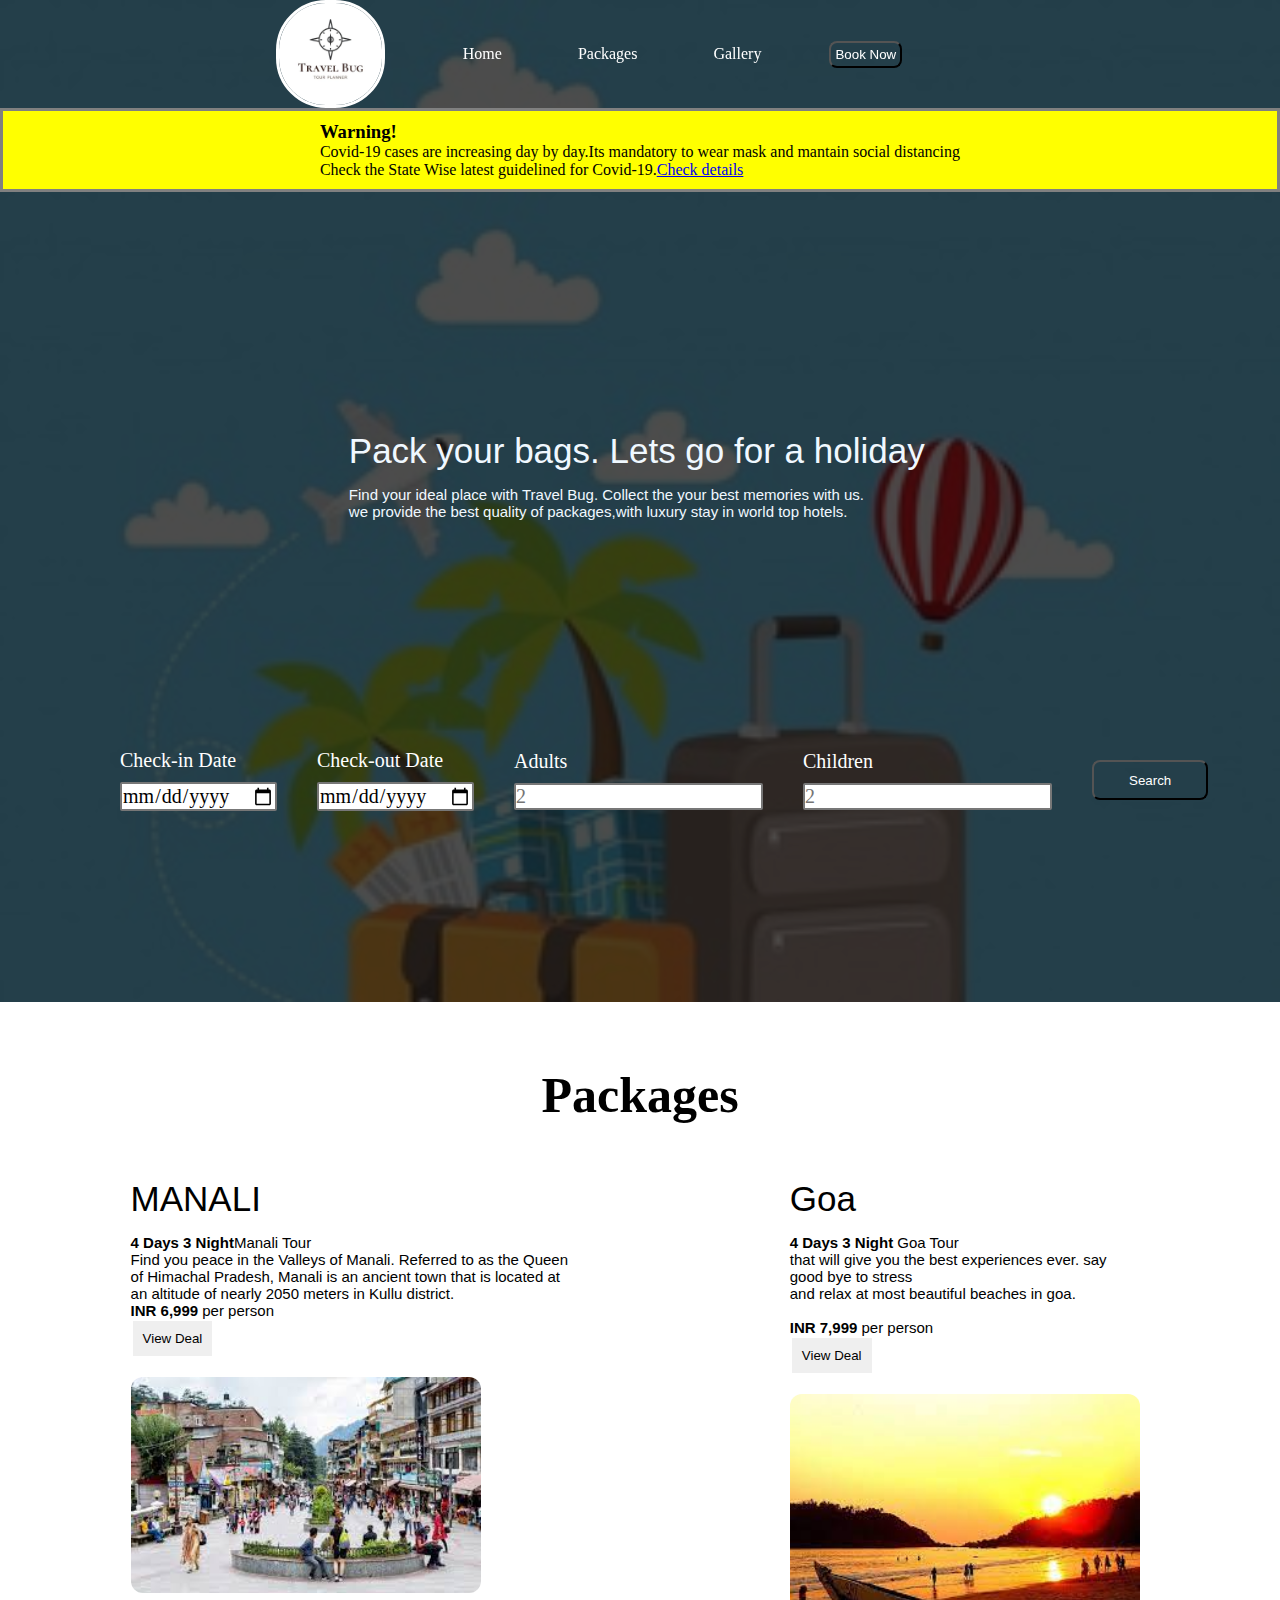
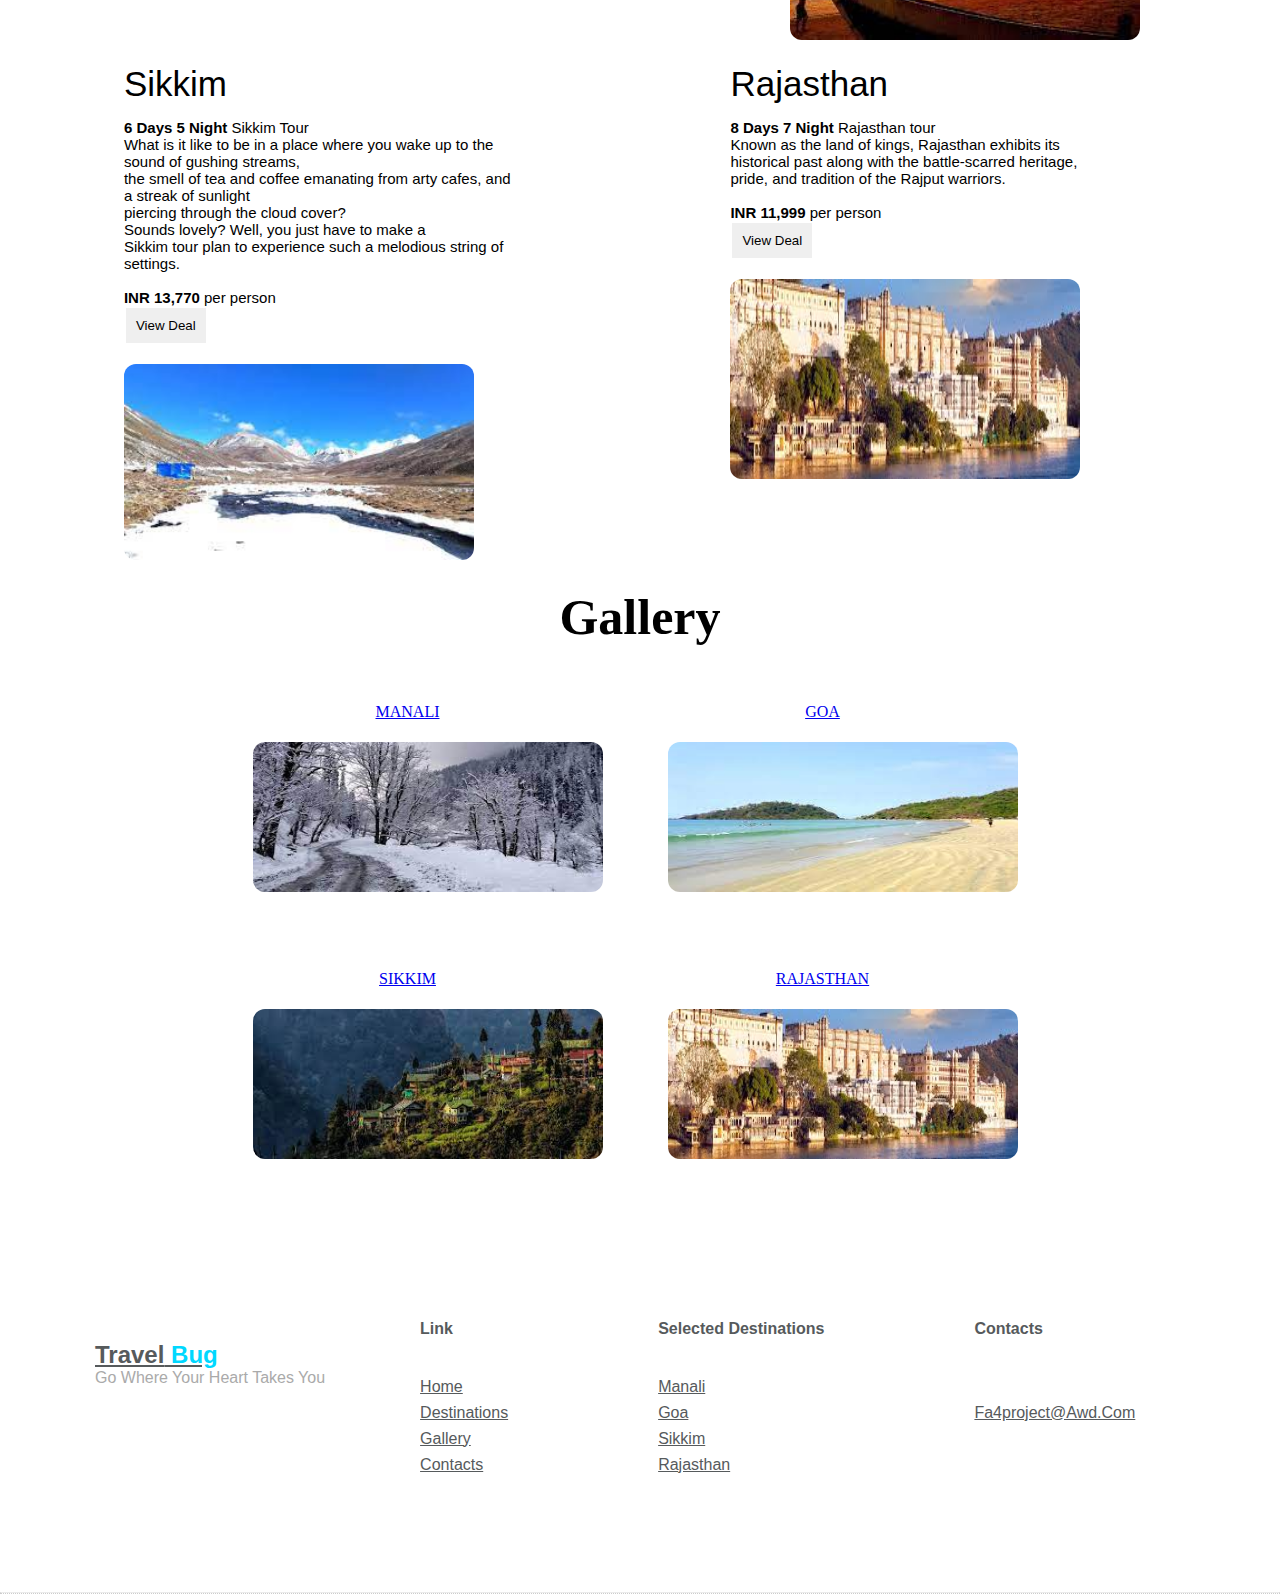
<file: index.html>
<!DOCTYPE html>
<html lang="en">
<head>
    <meta charset="UTF-8">
    <meta http-equiv="X-UA-Compatible" content="IE=edge">
    <meta name="viewport" content="width=device-width, initial-scale=1.0">
    <link rel="stylesheet" href="css/style.css">
    
    <title>Travel</title>
</head>
<body>
    <nav class="navbar background" >
        <ul class="nav-list">
            <div class="logo"><img src="img/img.jpg" alt="logo" class=""></div>
            <li><a href="#home">Home</a></li>
           <li> <div class="dropdown">
                <button class="dropbtn">Packages
                </button>
                <div class="dropdown-content">
                  <a href="#manali">MANALI</a>
                  <a href="#manali">GOA</a>
                  <a href="#sikkim">SIKKIM</a>
                  <a href="#sikkim">RAJASTHAN</a>
                </div>
              </div> </li>
            <li><a href="#gallery">Gallery</a></li>
            <li><button id="book-now">Book Now</button></li>
            </nav>
          <div id="myModal" class="modal">

            <div class="modal-content">
              <div class="modal-header">
                <span class="close">&times;</span>
                <h2>Book Now</h2>
              </div>
              <div class="modal-body">
                <section>
                    <div class="elem-group">
                      <label for="name">Your Name</label>
                      <input type="text" id="name" name="visitor_name" placeholder="Abc" pattern=[A-Z\sa-z]{3,20} required>
                    </div>
                    <div class="elem-group">
                      <label for="email">Your E-mail</label>
                      <input type="email" id="email" name="visitor_email" placeholder="example@email.com" required>
                    </div>
                    <div class="elem-group">
                      <label for="phone">Your Phone</label>
                      <input type="tel" id="phone" name="visitor_phone" placeholder="902-847-8276" pattern=(\d{3})-?\s?(\d{3})-?\s?(\d{4}) required>
                    </div>
                    <hr>
                    <div class="elem-group inlined">
                      <label for="adult">Adults</label>
                      <input type="number" id="adult" name="total_adults" placeholder="2" min="1" required>
                    </div>
                    <div class="elem-group inlined">
                      <label for="child">Children</label>
                      <input type="number" id="child" name="total_children" placeholder="2" min="0" required>
                    </div>
                    <div class="elem-group inlined">
                      <label for="checkin-date">Check-in Date</label>
                      <input type="date" id="checkin-date" name="checkin" required>
                    </div>
                    <div class="elem-group inlined">
                      <label for="checkout-date">Check-out Date</label>
                      <input type="date" id="checkout-date" name="checkout" required>
                    </div>
                    <hr>
                    <div class="elem-group">
                      <label for="message">Anything Else?</label>
                      <textarea id="message" name="visitor_message" placeholder="Tell us anything else that might be important." required></textarea>
                    </div>
                    <button type="submit" class="button">Book Your Package</button>
                </section>
            
              </div>
              <div class="modal-footer">
                <h3></h3>
                <p><br>
                <br><br><br><br><br>
                </p>
              </div>
            </div>
          </div>
        </ul> 
        <script src="js/book.js">

        </script>
      
   

    <div class="alert" id="home">
  <h3>Warning!</h3>
  <p>Covid-19 cases are increasing day by day.Its mandatory to wear mask and mantain social distancing<br>
    Check the State Wise latest guidelined for Covid-19.<a href="covidguidelines.html">Check details</a>
</p>
</div>

    <section class="background firstsection">
        <div class="box-main">
            <div class="firsthalf">
                <p class="text-big">Pack your bags. Lets go for a holiday</p>
                <p class="text-small">Find your ideal place with Travel Bug. Collect the your best memories with us.<br>we provide the best quality of packages,with luxury stay in world top hotels.<br>
                </p>
            </div>
        </div> 
        <section class="search">
        <section class="left">
              <div class="upper">
                <label for="checkin-date">Check-in Date</label>
                <input type="date" id="checkin-date" name="checkin" required>
              </div>
            </section>  
              <section class="left">
              <div class="upper">
                <label for="checkout-date">Check-out Date</label>
                <input type="date" id="checkout-date" name="checkout" required>
              </div>
        </section>  
        <section class="left">
              <div class="upper">
                <label for="adult">Adults</label>
                <input type="number" id="adult" name="total_adults" placeholder="2" min="1" required>
              </div>
        </section>
              <section class="left">
              <div class="upper">
                <label for="child">Children</label>
                <input type="number" id="child" name="total_children" placeholder="2" min="0" required>
              </div>
            </section>
            <section class="left">
                <button type="submit" class="search-btn"><a href="#manali" class="a" >Search</a></button>
            </section>
    </section>
    </section>

    <h1 class="heading" id="manali" >Packages</h1>
    <section class="package-box">
    <section >
        <section class="section">
            <div class="paras">
            <p class="sectiontag text-big">
               MANALI
            </p>
            <p class="sectionsubtag text-small"><b>4 Days 3 Night</b>Manali Tour<br>
                Find you peace in the Valleys of Manali.
                Referred to as the Queen of Himachal Pradesh, Manali is an ancient town that is located at <br>an altitude of nearly 2050 meters in Kullu district. <br>
                
                <strong>INR 6,999</strong> per person
                 <br>
            </p>
            <div class="deals">
                <button onclick="document.location='manali-index.html'">View Deal</button></div>
            </div>
        </div>
            <div class="thumbnail">
                <img src="img/manali/m7.jpg" alt="manali" class="imgfluid">
            </div>
        </section>
    </section>
    <section>
        <section class="section secleft">
            <div class="paras">
            <p class="sectiontag text-big">
                Goa
            </p>
            <p class="sectionsubtag text-small"><b>4 Days 3 Night</b> Goa Tour<br>
                that will give you the best experiences ever. say good bye to stress<br>
                and relax at most beautiful beaches in goa.<br> 
                <br>
                <strong>INR 7,999</strong> per person
                 <br>
            </p>
            <div class="deals">
                <button onclick="document.location='goa-index.html'">View Deal</button></div>
            </div>
         </div>
            <div class="thumbnail">
                <img src="img/goa/g6.jpg" alt="Goa" class="imgfluid">
            </div>
        </section>
    </section>
</section>

<section class="package-box">
    <section>
        <section class="section" id="sikkim">
            <div class="paras">
            <p class="sectiontag text-big">
               Sikkim
            </p>
            <p class="sectionsubtag text-small"><b>6 Days 5 Night</b> Sikkim Tour <br>
                What is it like to be in a place where you wake up to the sound of gushing streams,<br>
                the smell of tea and coffee emanating from arty cafes, and a streak of sunlight<br> piercing through the cloud cover? 
                <br>Sounds lovely? Well, you just have to make a<br> Sikkim tour plan to experience such a melodious string of settings. 
                <br><br>
                <strong>INR 13,770</strong> per person
                 <br>
            </p>
            <div class="deals">
                <button onclick="document.location='sikkim-index.html'">View Deal</button></div>
            </div>
        </div>
            <div class="thumbnail">
                <img src="img/sikkim/s2.jpg" alt="sikkim" class="imgfluid">
            </div>
        </section>
    </section>

    <section>
        <section class="section secleft">
            <div class="paras">
            <p class="sectiontag text-big">
                Rajasthan
            </p>
            <p class="sectionsubtag text-small"><b>8 Days 7 Night</b> Rajasthan tour<br>
                Known as the land of kings, Rajasthan exhibits its historical past along with the battle-scarred heritage, <br>
                pride, and tradition of the Rajput warriors. 

                <br>
                <br>
                <strong>INR 11,999</strong> per person
                 <br>
            </p>
            <div class="deals">
                <button onclick="document.location='rajasthan-index.html'">View Deal</button></div>
            </div>
        </div>
            <div class="thumbnail">
                <img src="img/rajasthan/bg3.jpg" alt="rajasthan" class="imgfluid" height="200">
            </div>
        </section>
    </section>
</section>

<h1 class="heading" id="gallery">Gallery</h1>


<section class="gallery-box">
    <section>
        <div class="containers"><a href="manali-gallery.html">MANALI</a></div>
            <div class="thumbnail">
                <img src="img/manali/m1.jpg" alt="MANALI" width="450" height="150">
            </div>
       
    </section>

    <section>
        <div class="containers"><a href="goa-gallery.html">GOA</a></div>
            <div class="thumbnail">
                <img src="img/goa/g1.jpg" alt="GOA" width="450" height="150" >
            </div>
        </section>
    </section>


    <section class="gallery-box">
        <section>
            <div class="containers">
                <a href="sikkim-gallery.html">SIKKIM</a>
            </div>
                <div class="thumbnail">
                    <img src="img/sikkim/s1.jpg" alt="SIKKIM" width="400" height="150">
                </div>
           
        </section>
    
        <section>
            <div class="containers">
                <a href="rajasthan-gallery.html">RAJASTHAN</a>
            </div>
        
                <div class="thumbnail">
                    <img src="img/rajasthan/bg3.jpg" alt="RAJASTHAN" width="450" height="150" >
                </div>
            </section>
        </section>


<section class="booknow">
<footer  class="footer-copyright">
    <div class="container">
            <div class="row">

                <div class="col-sm-3">
                    <div class="single-footer-item">
                        <div class="footer-logo">
                            <a href="index.html">
                                Travel<span>  Bug</span>
                            </a>
                            <p>
                                Go where your heart takes you
                            </p>
                        </div>
                    </div>
                </div>

                <div class="row">
                    <div class="single-footer-item">
                        <h2>link</h2>
                        <div class="single-footer-txt">
                            <p><a href="#">home</a></p>
                            <p><a href="#">destinations</a></p>
                            <p><a href="#">gallery</a></p>
                            <p><a href="#">contacts</a></p>
                        </div>
                    </div>

                </div>

                <div class="row">
                    <div class="single-footer-item">
                        <h2>selected destinations</h2>
                        <div class="single-footer-txt">
                            <p><a href="#">Manali</a></p>
                            <p><a href="#">Goa</a></p>
                            <p><a href="#">Sikkim</a></p>
                            <p><a href="#">Rajasthan</a></p>
                        </div>
                    </div>
                </div>

                <div class="row">
                    <div class="single-footer-item text-center">
                        <h2 class="text-left">contacts</h2>
                        <div class="single-footer-txt text-left">
                            <p>+91 9996784465</p>
                            <p class="foot-email"><a href="#">Fa4project@awd.com</a></p>
                            <p>India</p>
                        </div>
                    </div>
                </div>
            </div>
        <hr>
</footer>
</section>



</body>
</html>
</file>
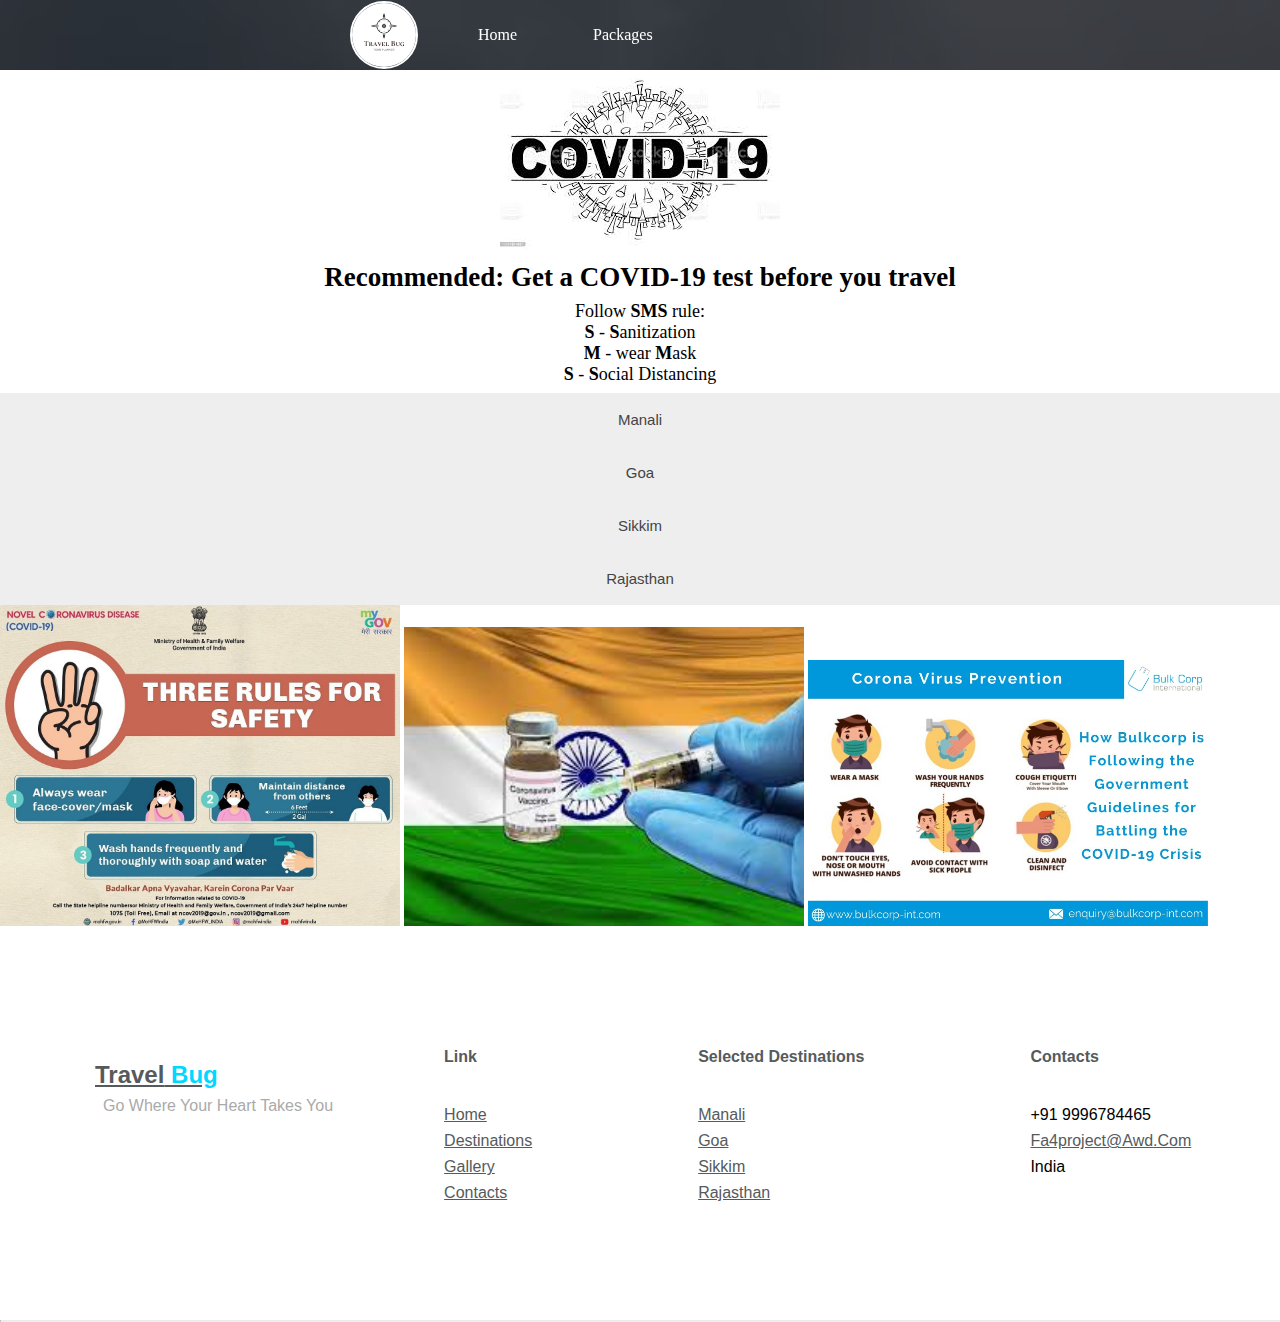
<file: covidguidelines.html>
<!DOCTYPE html>
<html lang="en">
<head>
    <meta charset="UTF-8">
    <meta http-equiv="X-UA-Compatible" content="IE=edge">
    <meta name="viewport" content="width=device-width, initial-scale=1.0">
    <title>covid guidelines</title>
    <style>
  *{
    margin: 0;
    padding: 0;
  }
.logo{
    width: 20%;
    display: flex;
    justify-content: center;
    align-items: center;
}
.logo img{
    width: 50%;
    border: 2px solid white;
    border-radius: 50px;
}
/*navigation bar */
.navbar{
    display: flex;
    align-items: center;
    justify-content: center;
    position: sticky;
    top: 0;
    cursor: pointer;
}
  
  .dropdown {
    float: left;
  }
  
  .dropdown .dropbtn {
    font-size: 16px;  
    border: none;
    outline: none;
    color: white;
    padding: 0px 16px;
    background-color: inherit;
    font-family: inherit;
    margin: 0;
  }
  
  .dropdown:hover .dropbtn {
    color: gray;
  }
  
  .dropdown-content {
    display: none;
    position: absolute;
    background-color: black;
    min-width: 100px;
    box-shadow: 0px 8px 16px 0px rgba(0,0,0,0.2);
    z-index: 1;
  }
  
  .dropdown-content a {
    float: none;
    color: black;
    padding: 12px 16px;
    text-decoration: none;
    display: block;
    text-align: left;
    
  }
  
  .dropdown-content a:hover {
    background-color: white;
  }
  
  .dropdown:hover .dropdown-content {
    display: block;
    
  }

.nav-list{
     width: 50%;
     display: flex;
     justify-content: left;
}

.nav-list li{
    list-style: none;
    padding: 26px 30px;
}

.nav-list li a{
    text-decoration: none;
    color: white;
}

.nav-list li a:hover{
    text-decoration: none;
    color: gray;
}

.covid-img{
  margin-left: 500px;
}

.rules{
  text-align: center;
  font-size: large;
}

.background{
    background: rgba(0,0, 0, 0.7) url('../img/bg2.jpg');
    background-size: cover;
    background-blend-mode: darken;
}

.img{
  display: contents;
}

.drop {
  background-color: #eee;
  color: #444;
  cursor: pointer;
  padding: 18px;
  width: 100%;
  border: none;
  text-align: center;
  outline: none;
  font-size: 15px;
  transition: 0.4s;
}

.active, .drop:hover {
  background-color: #ccc;
}

.panel {
  padding: 0 18px;
  background-color: white;
  max-height: 0;
  overflow: hidden;
  transition: max-height 0.2s ease-out;
}

h2{
  margin: 8px;
}
p{
  margin: 8px;
}

.row{
  display: -webkit-inline-box;
  margin-left: 40px;
    padding: 55px;
    align-items: center;
    justify-content: center;
  }
  
  .single-footer-item{
      font-family: 'Poppins', sans-serif;
      text-transform: capitalize;
  }
  .single-footer-item h2{
      color:#565a5c;
      font-size:16px;
      font-weight: 600;
      margin-bottom:40px;
  }
  .footer-logo {
      padding-top: 76px;
  }
  .footer-logo a, .footer-logo a:hover,.footer-logo a:focus {
      color: #565a5c;
      font-size:24px;
      font-family: 'Poppins', sans-serif;
      text-transform: capitalize;
      font-weight: 600;
      margin: 14px 0px 0;
      padding: 10px 0 0 0;
  }
  .footer-logo a>span {
      color: #00d8ff;
      text-transform: capitalize;
  } 
  .footer-logo p{
      color: #aaa;
      font-size:16px;
      font-family: 'Poppins', sans-serif;
      text-transform: capitalize;
  }
  
  .single-footer-txt p{
      margin-bottom:8px;
  }
  .single-footer-txt p a{
      color:#565a5c;
      font-size:16px;
      -webkit-transition: .5s ease-in-out; 
      -moz-transition:.5s ease-in-out; 
      -ms-transition:.5s ease-in-out; 
      -o-transition:.5s ease-in-out;
      transition: .5s ease-in-out;
      
  }
  
  .footer-copyright hr{
      border-top: 1px solid #ebebeb;
  }
  

</style>
</head>
<body>
    <nav class="navbar background" >
        <ul class="nav-list">
            <div class="logo"><img src="img/img.jpg" alt="logo" class=""></div>
            <li><a href="index.html">Home</a></li>
           <li> <div class="dropdown">
                <button class="dropbtn">Packages
                </button>
                <div class="dropdown-content">
                  <a href="manali-index.html">MANALI</a>
                  <a href="goa-index.html">GOA</a>
                  <a href="sikkim-index.html">SIKKIM</a>
                  <a href="rajasthan-index.html">RAJASTHAN</a>
                </div>
              </div> </li>
        </ul>
    </nav>
    <section class="covid-img">
      <img src="img/heading.jpg" alt="covid">
    </section>


<section class="guideline">
  <section class="rules">
  <h2>Recommended: Get a COVID-19 test before you travel </h2>
<p>Follow <b>SMS</b> rule:<br>
  <b>S</b> - <b>S</b>anitization<br>
  <b>M</b> - wear <b>M</b>ask<br>
  <b>S</b> - <b>S</b>ocial Distancing</p>
</section>

<button class="drop">Manali</button>
<div class="panel">
  <h4>Quarantine and Testing Rules</h4>
  <ul>
    <li>All passengers must download Aarogya Setu App.</li>
    <li>E-passes/ permissions not required for inter-state travel.</li>
    <li>For passengers arriving from red zone districts outside of Himachal Pradesh, carrying a COVID-19 negative test report from ICMR authorized lab, not older than 48 hours from the date of departure,14 days of Home Quarantine is allowed.</li>
    <li>14 days of institutional quarantine is required for passengers arriving from any Red Zone district outside of Himachal Pradesh or passengers having ILI (Influenza Like Illness) symptoms irrespective of the zone from where they are arriving.</li>
  </ul>
</div>

<button class="drop">Goa</button>
<div class="panel">
  <h4>Mandatory for Travellers</h4>
  <ul>
    <li>It is mandatory to download the Aarogya Setu app before entering the state.</li>
    <li>It is mandatory to carry a facemask and maintain social/ physical distancing when in public areas.</li>
    <li> A night curfew has been enforced in Goa between 10 p.m. and 6 a.m. till 30th April.</li>
  </ul>
  <h4>Quarantine and Testing Rules</h4>
  <ul>
    <li>Domestic travellers do not have to quarantine.</li>
    <li>nternational travellers entering the state must check Government-issued guidelines on registration, quarantine and testing protocols.</li> 
  </ul>
</div>

<button class="drop">Sikkim</button>
<div class="panel">
 <h4>Quarantine and Testing Guidelines</h4>
 <ul>
   <li>All tourists entering Sikkim are advised to carry a negative RT-PCR/TrueNat test certificate with them (conducted within 72 hours of travel).</li>
   <li>If any tourist arrives without a test, then hotel/ homestay owners have been directed by the government to ensure that they are able to get one done at the nearest COVID testing centres at specified testing locations in the state.</li>
   <li>For those who have a negative RT-PCR test report but whose 72 hours' limit has expired, Rapid Antigen Testing (RAT) facilities will be set up at Rangpo/Melli by the Health and Family Welfare Department.</li>
   <li>Tourists are required to fill in all details in the forms available under the tab for tourists in the Tourism Portal <a href="https://sikkimtourism.gov.in">https://sikkimtourism.gov.in</a>.</li>
   <li>A Travel card can be downloaded after filling all the sections and entering relevant details and must be shown at the entry point at Rangpo/Melli.</li>
   <li>Tourists must carry this card with them wherever they go and update it daily.</li>
 </ul>
</div>

<button class="drop">Rajasthan</button>
<div class="panel">
  <h4>Mandatory for Travellers</h4>
  <ul>
    <li>Download and update the Aarogya Setu App</li>
    <li>Submit a Self-Health Declaration form on arrival.</li>
    <li>From 16th till 30th April, a night curfew has been announced in all cities from 6 p.m. till 6 a.m. daily.</li>
  </ul>
  <h4>Quarantine and Testing Guidelines</h4>
  <ul>
    <li>Arriving passengers arriving must carry a COVID-19 RT-PCR negative test report from an ICMR approved lab, conducted within 72 hours before arrival.</li>
    <li>Those arriving without a test must quarantine for 15 days, at their own expense.</li>
    <li>All visitors to Udaipur must produce a negative RT-PCR test if they wish to book a hotel room. They must also upload a copy of their test report on <a href="http://emitra.rajasthan.gov.in">http://emitra.rajasthan.gov.in</a>.</li>
    <li>International travellers entering the state must check Government-issued guidelines on registration, quarantine and testing protocols </li>
  </ul>
</div>

</section>

<script src="js/covid.js">
</script>

<section class="precautions">
  <div class="img">
    <img src="img/covid_norms.jpg" alt="" width="400">
  </div>

  <div class="img">
  <img src="img/vaccine.jpg" alt="" width="400">
</div>

<div class="img">
  <img src="img/covidt.jpg" alt="" width="400">
</div>
</section>


<section class="booknow">
  <footer  class="footer-copyright">
      <div class="container">
              <div class="row">
  
                  <div class="col-sm-3">
                      <div class="single-footer-item">
                          <div class="footer-logo">
                              <a href="index.html">
                                  Travel<span>  Bug</span>
                              </a>
                              <p>
                                  Go where your heart takes you
                              </p>
                          </div>
                      </div>
                  </div>
  
                  <div class="row">
                      <div class="single-footer-item">
                          <h2>link</h2>
                          <div class="single-footer-txt">
                              <p><a href="#">home</a></p>
                              <p><a href="#">destinations</a></p>
                              <p><a href="#">gallery</a></p>
                              <p><a href="#">contacts</a></p>
                          </div>
                      </div>
  
                  </div>
  
                  <div class="row">
                      <div class="single-footer-item">
                          <h2>selected destinations</h2>
                          <div class="single-footer-txt">
                              <p><a href="#">Manali</a></p>
                              <p><a href="#">Goa</a></p>
                              <p><a href="#">Sikkim</a></p>
                              <p><a href="#">Rajasthan</a></p>
                          </div>
                      </div>
                  </div>
  
                  <div class="row">
                      <div class="single-footer-item text-center">
                          <h2 class="text-left">contacts</h2>
                          <div class="single-footer-txt text-left">
                              <p>+91 9996784465</p>
                              <p class="foot-email"><a href="#">Fa4project@awd.com</a></p>
                              <p>India</p>
                          </div>
                      </div>
                  </div>
              </div>
          <hr>
  </footer>
  </section>
  

</body>
</html>
</file>
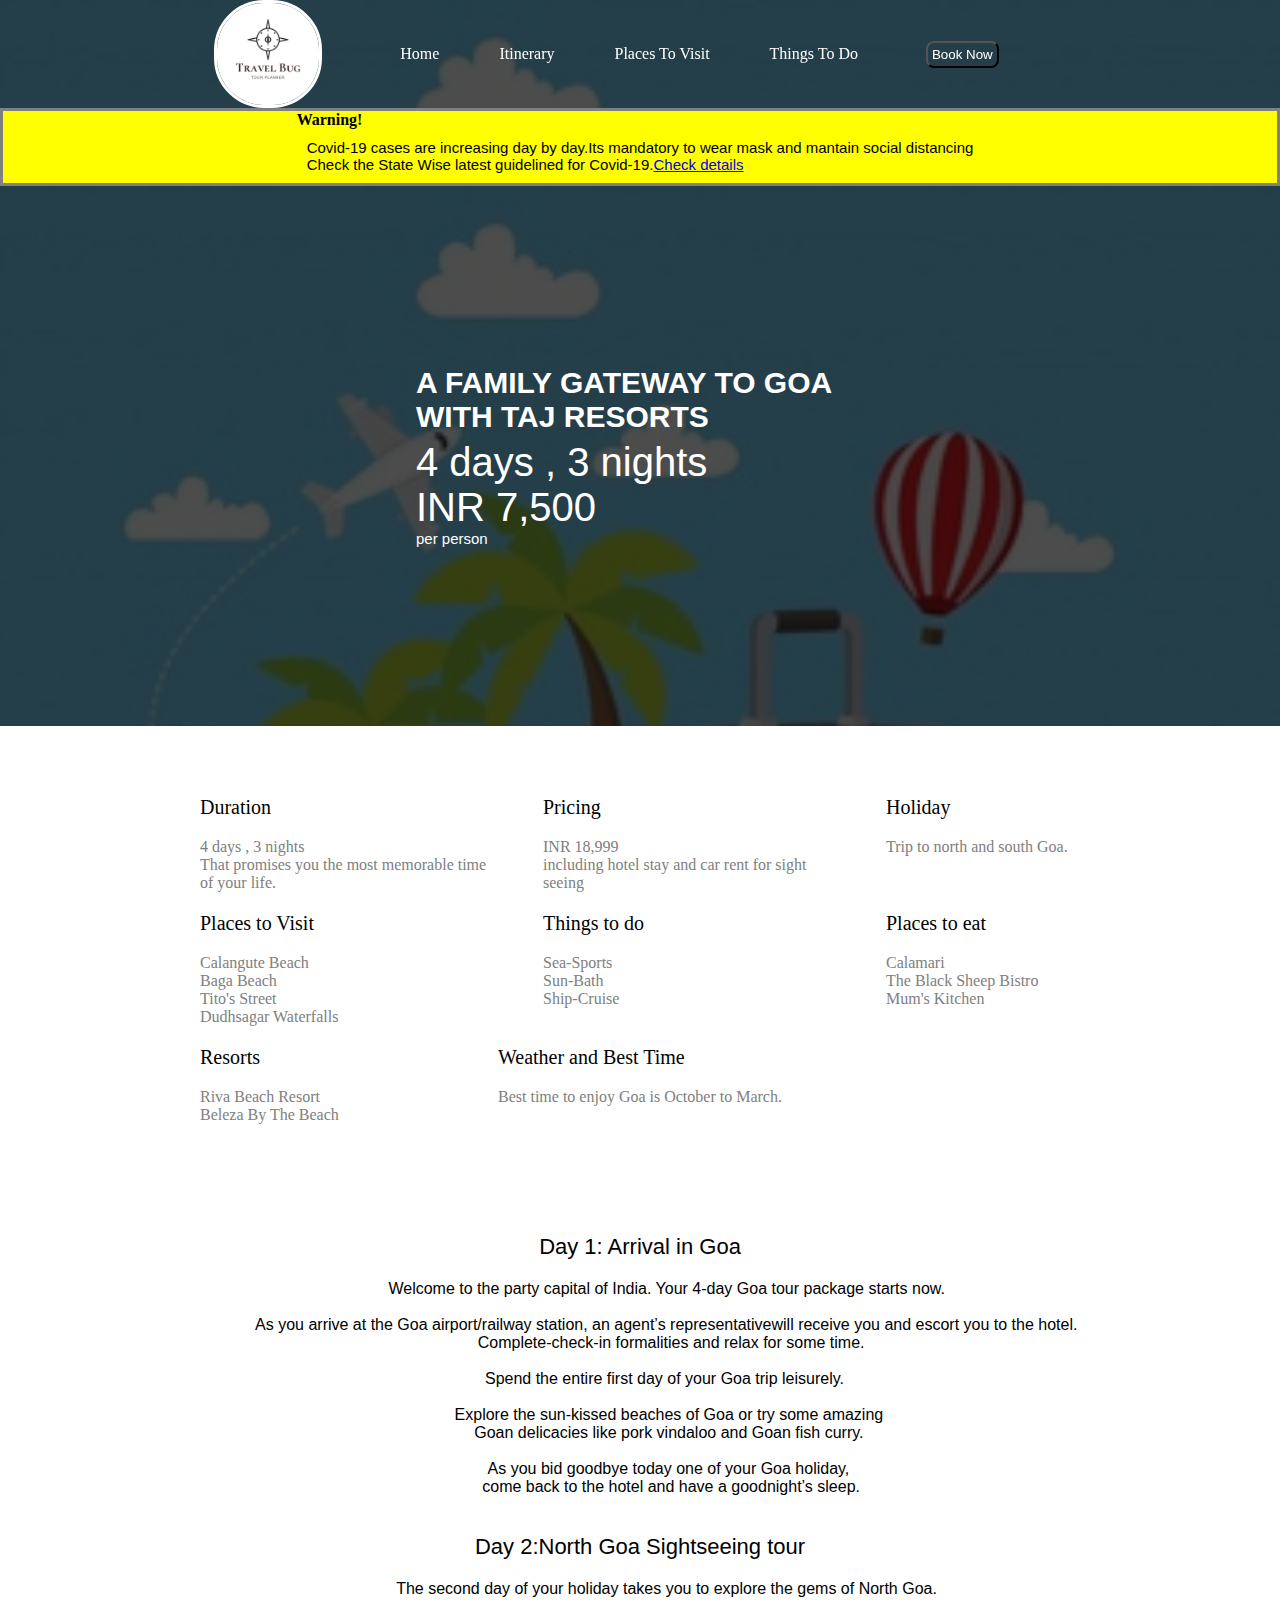
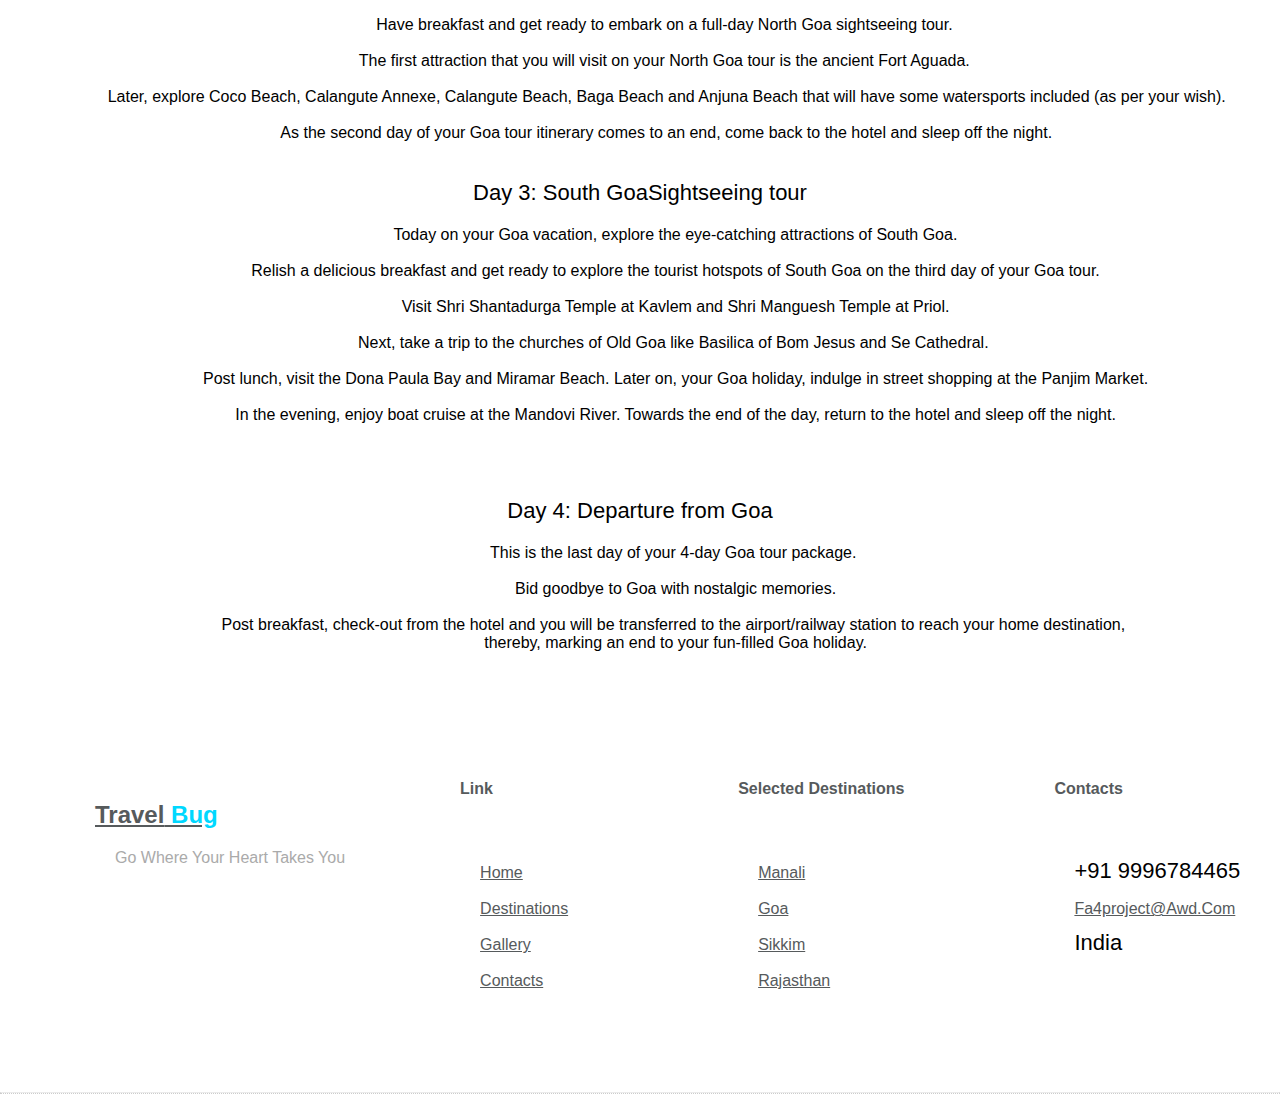
<file: goa-index.html>
<!DOCTYPE html>
<html lang="en">
<head>
    <meta charset="UTF-8">
    <meta http-equiv="X-UA-Compatible" content="IE=edge">
    <meta name="viewport" content="width=device-width, initial-scale=1.0">
    <link rel="stylesheet" href="css/tour-style.css">
    
    <title>Goa</title>
</head>
<body>
    <nav class="navbar background" >
        <ul class="nav-list">
            <div class="logo"><img src="img/img.jpg" aHlt="logo"></div>
            <li><a href="index.html">Home</a></li>
           <li><a href ="#itinerary">Itinerary</a></li>
           <li><a href="goa-places.html" target="_self">Places To Visit</a></li>
           
           <li><a href="goa-things.html" target="_self">Things To Do</a></li>
         
          <li><button id="book-now">Book Now</button></li>
        </ul>

        
        <div id="myModal" class="modal">

            <!-- Modal content -->
            <div class="modal-content">
              <div class="modal-header">
                <span class="close">&times;</span>
                <h2>Book Now</h2>
              </div>
              <div class="modal-body">
                <form action="reservation.php" method="post">
                    <div class="elem-group">
                      <label for="name">Your Name</label>
                      <input type="text" id="name" name="visitor_name" placeholder="Abc" pattern=[A-Z\sa-z]{3,20} required>
                    </div>
                    <div class="elem-group">
                      <label for="email">Your E-mail</label>
                      <input type="email" id="email" name="visitor_email" placeholder="example@email.com" required>
                    </div>
                    <div class="elem-group">
                      <label for="phone">Your Phone</label>
                      <input type="tel" id="phone" name="visitor_phone" placeholder="902-847-8276" pattern=(\d{3})-?\s?(\d{3})-?\s?(\d{4}) required>
                    </div>
                    <hr>
                    <div class="elem-group inlined">
                      <label for="adult">Adults</label>
                      <input type="number" id="adult" name="total_adults" placeholder="2" min="1" required>
                    </div>
                    <div class="elem-group inlined">
                      <label for="child">Children</label>
                      <input type="number" id="child" name="total_children" placeholder="2" min="0" required>
                    </div>
                    <div class="elem-group inlined">
                      <label for="checkin-date">Check-in Date</label>
                      <input type="date" id="checkin-date" name="checkin" required>
                    </div>
                    <div class="elem-group inlined">
                      <label for="checkout-date">Check-out Date</label>
                      <input type="date" id="checkout-date" name="checkout" required>
                    </div>
                    <hr>
                    <div class="elem-group">
                      <label for="message">Anything Else?</label>
                      <textarea id="message" name="visitor_message" placeholder="Tell us anything else that might be important." required></textarea>
                    </div>
                    <button type="submit" class="button">Book Your Package</button>
                  </form>
            
              </div>
              <div class="modal-footer">
                <h3></h3>
                <p><br>
                <br>
                </p>
              </div>
            </div>
          </div>
    </nav>
    <script src="js/book.js">
    </script> 

<div class="alert" id="home">
  <strong ><b>Warning!</b></strong>
  <p class="alert-font">Covid-19 cases are increasing day by day.Its mandatory to wear mask and mantain social distancing<br>
    Check the State Wise latest guidelined for Covid-19.<a href="covidguidelines.html">Check details</a>
</p>
</div>

    <section class="background firstSection">
        <div class="box-main" id="home">
            <div class="firsthalf">
                <h1 class="text-big">A FAMILY GATEWAY TO GOA WITH TAJ RESORTS</h1>
                <div class="entity-header-text holiday-duration">
                    4 days , 3 nights<br>
                    INR 7,500 <div class="txt">per person</div>
                    
                </div>
            </div>
          </div>
    </section>
   <div class="page-content-wrapper true " id="overview">
       <div class="main-section-wrapper">
        <section class="pageContentSection">
            <div class="more-info-box">
                <h3 class="more-info-heading">Duration</h3>
                <div class="more-info-description">
                  4 days , 3 nights<br> That promises you the most memorable time of your life.

                </div>
            </div>
            <div class="more-info-box">
                <h3 class="more-info-heading">Pricing</h3>
                <div class="more-info-description">
               INR 18,999 <br>
               including hotel stay and car rent  for sight seeing
                </div>
            </div>
            <div class="more-info-box"> 
                 <h3 class="more-info-heading">Holiday</h3>
                 <div class="more-info-description">
                    Trip to north and south Goa.
                </div>
            </div>
            <div class="more-info-box">
                <h3 class="more-info-heading">Places to Visit</h3>
                <div class="more-info-description">
                    
                        Calangute Beach<br>
                        Baga Beach<br>
                        Tito's Street<br>
                        Dudhsagar Waterfalls<br>
                    
                </div>
            </div>
            <div class="more-info-box">
                <h3 class="more-info-heading">Things to do</h3>              
                 <div class="more-info-description">
                    
                        Sea-Sports<br>
                        Sun-Bath<br>
                        Ship-Cruise<br>
                   
                </div>
            </div>
            <div class="more-info-box">
                <h3 class="more-info-heading">Places to eat</h3>
                <div class="more-info-description">
                 
                       Calamari<br>
                       The Black Sheep Bistro<br>
                       Mum's Kitchen<br>
                  
                </div>
            </div>
            <div class="more-info-box">
                <h3 class="more-info-heading">Resorts</h3>
                <div class="more-info-description">
                    Riva Beach Resort<br>
                   Beleza By The Beach<br>
                </div>
            </div>
            <div class="more-info-box">
                <h3 class="more-info-heading">Weather and Best Time</h3>
                <div class="more-info-description">
                    Best time to enjoy Goa is October to March.
                </div>
            </div>

          </section>
        </div> 
     </div>

<section class="space"></section>
<section class="worth" id="itinerary">
    
     <div class="para" >
        <p>Day 1: Arrival in Goa</p>
        <pre>
            Welcome to the party capital of India. Your 4-day Goa tour package starts now.
        
            As you arrive at the Goa airport/railway station, an agent’s representativewill receive you and escort you to the hotel.
              Complete-check-in formalities and relax for some time.
             
            Spend the entire first day of your Goa trip leisurely. 
         
             Explore the sun-kissed beaches of Goa or try some amazing
              Goan delicacies like pork vindaloo and Goan fish curry. 
        
              As you bid goodbye today one of your Goa holiday, 
              come back to the hotel and have a goodnight’s sleep.
        </pre>
        </div>
        
        <div class="para">
            <p>Day 2:North Goa Sightseeing tour </p>
            <pre>
            The second day of your holiday takes you to explore the gems of North Goa.

            Have breakfast and get ready to embark on a full-day North Goa sightseeing tour. 

            The first attraction that you will visit on your North Goa tour is the ancient Fort Aguada. 
            
            Later, explore Coco Beach, Calangute Annexe, Calangute Beach, Baga Beach and Anjuna Beach that will have some watersports included (as per your wish).
        
            As the second day of your Goa tour itinerary comes to an end, come back to the hotel and sleep off the night.
        </pre>
            </div>
        
          
        
        <div class="para">
            <p>Day 3: South GoaSightseeing tour</p>
            <pre>
                Today on your Goa vacation, explore the eye-catching attractions of South Goa.

                Relish a delicious breakfast and get ready to explore the tourist hotspots of South Goa on the third day of your Goa tour.

                Visit Shri Shantadurga Temple at Kavlem and Shri Manguesh Temple at Priol.

                Next, take a trip to the churches of Old Goa like Basilica of Bom Jesus and Se Cathedral. 

                Post lunch, visit the Dona Paula Bay and Miramar Beach. Later on, your Goa holiday, indulge in street shopping at the Panjim Market.

                In the evening, enjoy boat cruise at the Mandovi River. Towards the end of the day, return to the hotel and sleep off the night.

        
            </pre>
                </div>
        
        <div class="para">
            <p>Day 4: Departure from Goa</p>
            <pre>
                This is the last day of your 4-day Goa tour package. 
                
                Bid goodbye to Goa with nostalgic memories.

                Post breakfast, check-out from the hotel and you will be transferred to the airport/railway station to reach your home destination, 
                thereby, marking an end to your fun-filled Goa holiday.
            </pre>
        </div>
  </section>

  <section class="booknow">
    <footer  class="footer-copyright">
        <div class="container">
             
                <div class="row">
    
                    <div class="col-sm-3">
                        <div class="single-footer-item">
                            <div class="footer-logo">
                                <a href="index.html">
                                    Travel<span>  Bug</span>
                                </a>
                                <p>
                                    Go where your heart takes you
                                </p>
                            </div>
                        </div>
                    </div>
    
                    <div class="row">
                        <div class="single-footer-item">
                            <h2>link</h2>
                            <div class="single-footer-txt">
                                <p><a href="#">home</a></p>
                                <p><a href="#">destinations</a></p>
                                <p><a href="#">gallery</a></p>
                                <p><a href="#">contacts</a></p>
                            </div>
                        </div>
    
                    </div>
    
                    <div class="row">
                        <div class="single-footer-item">
                            <h2>selected destinations</h2>
                            <div class="single-footer-txt">
                                <p><a href="#">Manali</a></p>
                                <p><a href="#">Goa</a></p>
                                <p><a href="#">Sikkim</a></p>
                                <p><a href="#">Rajasthan</a></p>
                            </div>
                        </div>
                    </div>
    
                    <div class="row">
                        <div class="single-footer-item text-center">
                            <h2 class="text-left">contacts</h2>
                            <div class="single-footer-txt text-left">
                                <p>+91 9996784465</p>
                                <p class="foot-email"><a href="#">Fa4project@awd.com</a></p>
                                <p>India</p>
                            </div>
                        </div>
                    </div>
                </div>
            <hr>
    </footer>
    </section>
    
 
</body>
</html>
</file>
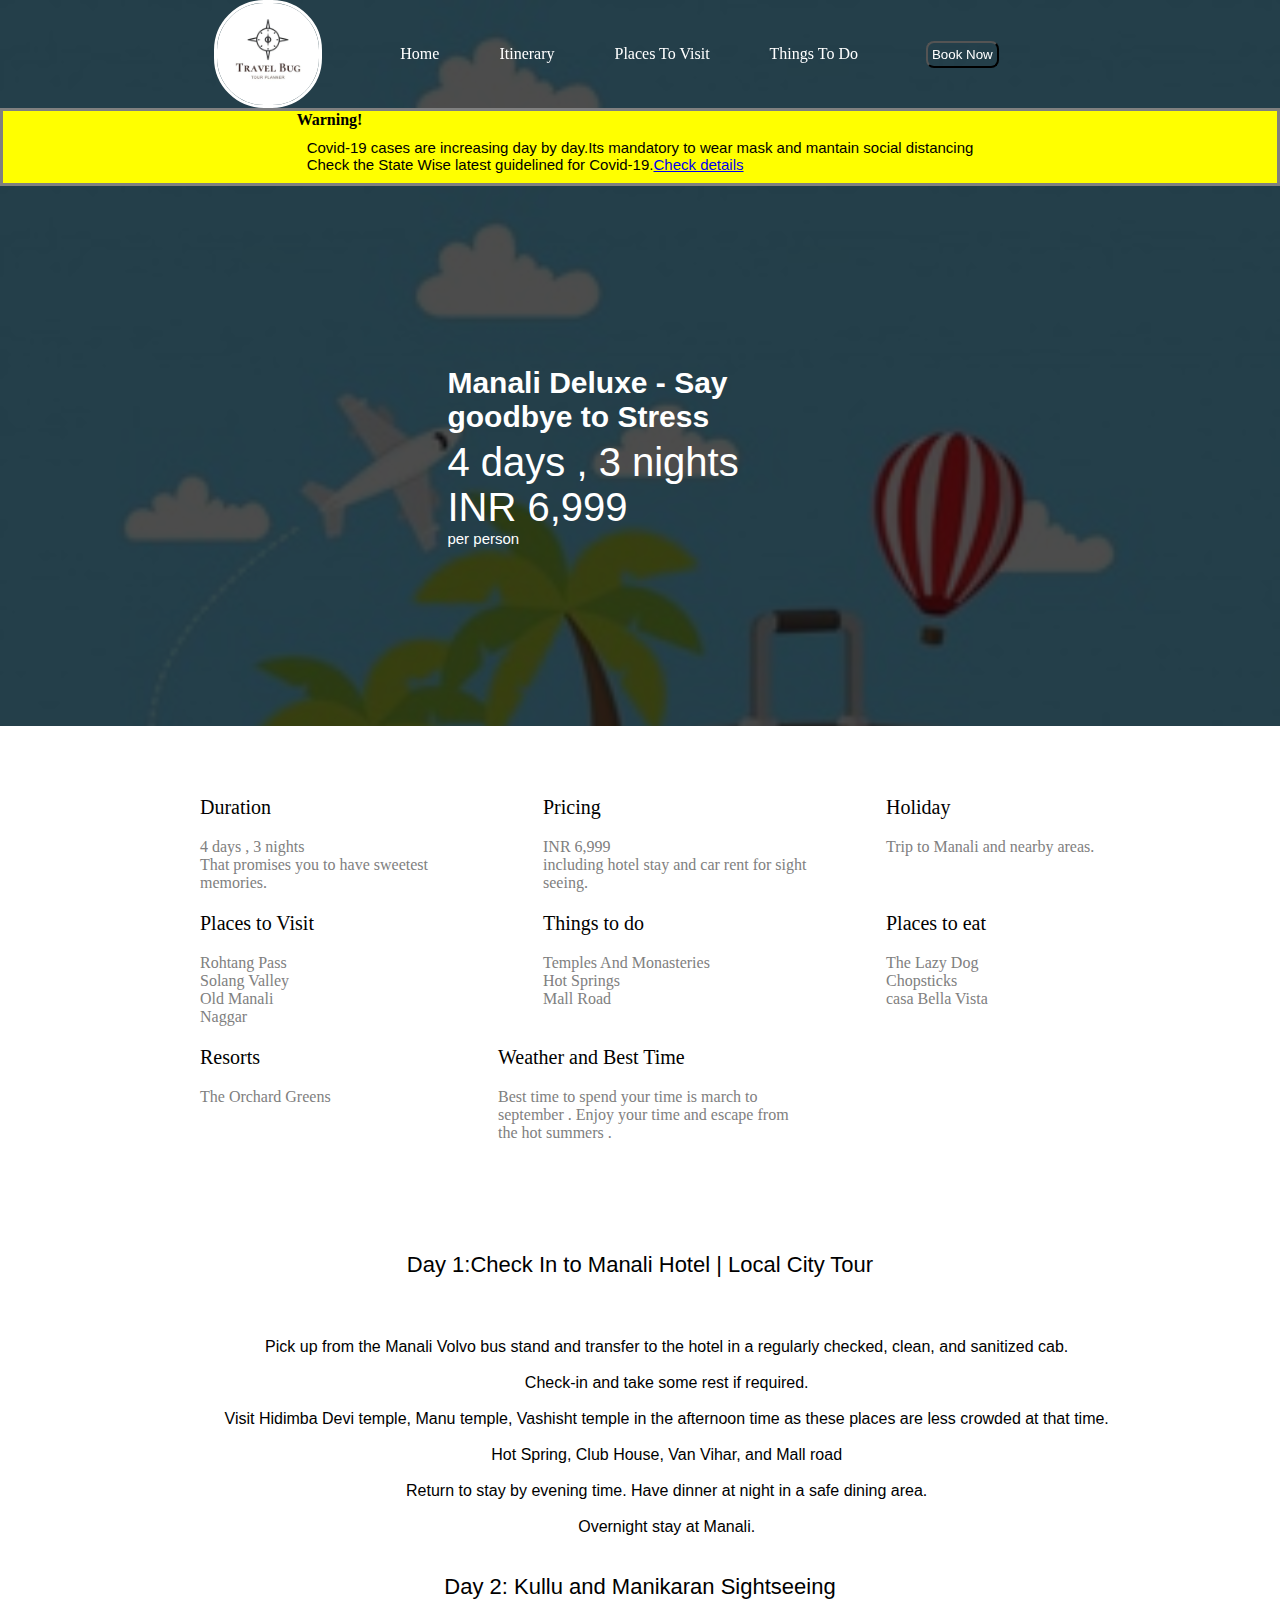
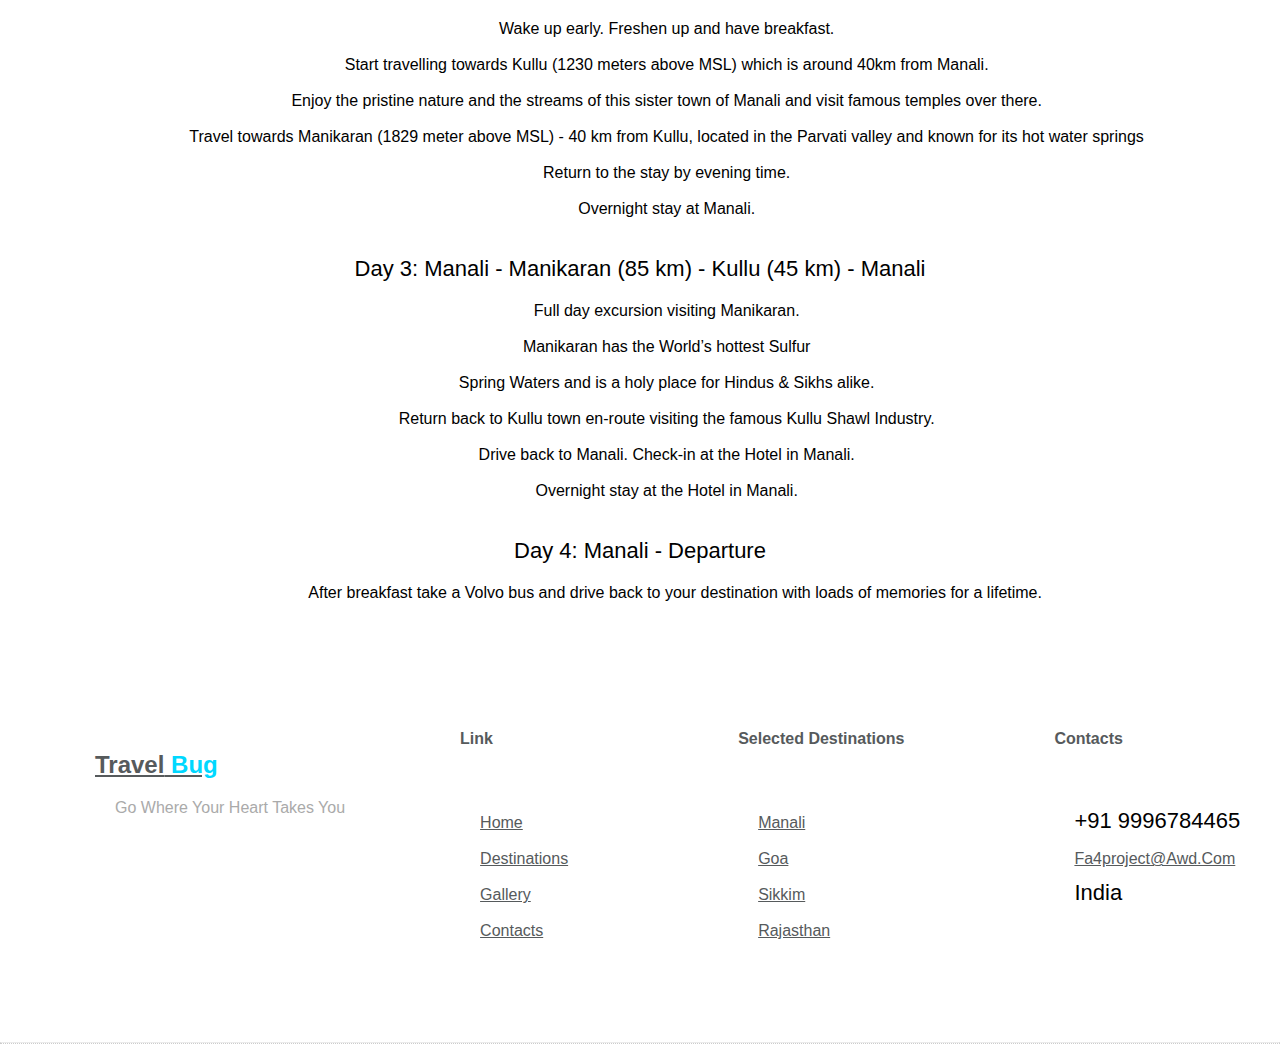
<file: manali-index.html>
<!DOCTYPE html>
<html lang="en">
<head>
    <meta charset="UTF-8">
    <meta http-equiv="X-UA-Compatible" content="IE=edge">
    <meta name="viewport" content="width=device-width, initial-scale=1.0">
    <link rel="stylesheet" href="css/tour-style.css">
    
    <title>Manali</title>
</head>
<body>
    <nav class="navbar background" >
        <ul class="nav-list ">
            <div class="logo"><img src="img/img.jpg" aHlt="logo"></div>
            <li><a href="index.html">Home</a></li>
           <li><a href ="#itinerary">Itinerary</a></li>
           <li><a href="manali-places.html" target="_self" > Places To Visit</a></li>
          <li><a href="manali-things.html" target="_self">Things To Do</a></li>
          <li><button id="book-now">Book Now</button> </li>
        </ul>
        <div id="myModal" class="modal">
            <div class="modal-content">
              <div class="modal-header">
                <span class="close">&times;</span>
                <h2>Book Now</h2>
              </div>
              <div class="modal-body">
                <section>
                    <div class="elem-group">
                      <label for="name">Your Name</label>
                      <input type="text" id="name" name="visitor_name" placeholder="Abc" pattern=[A-Z\sa-z]{3,20} required>
                    </div>
                    <div class="elem-group">
                      <label for="email">Your E-mail</label>
                      <input type="email" id="email" name="visitor_email" placeholder="example@email.com" required>
                    </div>
                    <div class="elem-group">
                      <label for="phone">Your Phone</label>
                      <input type="tel" id="phone" name="visitor_phone" placeholder="902-847-8276" pattern=(\d{3})-?\s?(\d{3})-?\s?(\d{4}) required>
                    </div>
                    <hr>
                    <div class="elem-group inlined">
                      <label for="adult">Adults</label>
                      <input type="number" id="adult" name="total_adults" placeholder="2" min="1" required>
                    </div>
                    <div class="elem-group inlined">
                      <label for="child">Children</label>
                      <input type="number" id="child" name="total_children" placeholder="2" min="0" required>
                    </div>
                    <div class="elem-group inlined">
                      <label for="checkin-date">Check-in Date</label>
                      <input type="date" id="checkin-date" name="checkin" required>
                    </div>
                    <div class="elem-group inlined">
                      <label for="checkout-date">Check-out Date</label>
                      <input type="date" id="checkout-date" name="checkout" required>
                    </div>
                    <hr>
                    <div class="elem-group">
                      <label for="message">Anything Else?</label>
                      <textarea id="message" name="visitor_message" placeholder="Tell us anything else that might be important." required></textarea>
                    </div>
                    <button type="submit" class="button">Book Your Package</button>
                  </section>
            
              </div>
              <div class="modal-footer">
                <h3></h3>
                <p><br>
                <br>
                </p>
              </div>
            </div>
          </div>
    </nav>
    <script>
        var modal = document.getElementById("myModal");

var btn = document.getElementById("book-now");

var span = document.getElementsByClassName("close")[0];

btn.onclick = function() {
  modal.style.display = "block";
}

span.onclick = function() {
  modal.style.display = "none";
}

window.onclick = function(event) {
  if (event.target == modal) {
    modal.style.display = "none";
  }
}


var currentDateTime = new Date();
var year = currentDateTime.getFullYear();
var month = (currentDateTime.getMonth() + 1);
var date = (currentDateTime.getDate() + 1);

if(date < 10) {
  date = '0' + date;
}
if(month < 10) {
  month = '0' + month;
}

var dateTomorrow = year + "-" + month + "-" + date;
var checkinElem = document.querySelector("#checkin-date");
var checkoutElem = document.querySelector("#checkout-date");

checkinElem.setAttribute("min", dateTomorrow);

checkinElem.onchange = function () {
    checkoutElem.setAttribute("min", this.value);
}
    </script> 
   
   <div class="alert" id="home">
    <strong ><b>Warning!</b></strong>
    <p class="alert-font">Covid-19 cases are increasing day by day.Its mandatory to wear mask and mantain social distancing<br>
      Check the State Wise latest guidelined for Covid-19.<a href="covidguidelines.html">Check details</a>
  </p>
  </div>

    <section class="background firstSection">
        <div class="box-main" id="home">
            <div class="firsthalf">
                <h1 class="text-big">Manali Deluxe - Say goodbye to Stress</h1>
                <div class="entity-header-text holiday-duration">
                    4 days , 3 nights<br>
                    INR 6,999 <div class="txt">per person</div>
                    
                </div>
            </div>
          </div>
    </section>
   <div class="page-content-wrapper true " id="home">
       <div class="main-section-wrapper">
        <section class="pageContentSection">
            <div class="more-info-box">
                <h3 class="more-info-heading">Duration</h3>
                <div class="more-info-description">
                  4 days , 3 nights<br> That promises you to have sweetest memories.

                </div>
            </div>
            <div class="more-info-box">
                <h3 class="more-info-heading">Pricing</h3>
                <div class="more-info-description">
               INR 6,999 <br>
               including hotel stay and car rent  for sight seeing.
                </div>
            </div>
            <div class="more-info-box"> 
                 <h3 class="more-info-heading">Holiday</h3>
                 <div class="more-info-description">
                    Trip to Manali and nearby areas.
                </div>
            </div>
            <div class="more-info-box">
                <h3 class="more-info-heading">Places to Visit</h3>
                <div class="more-info-description">
                    
                            Rohtang Pass<br>
                            Solang Valley<br>
                            Old Manali<br>
                            Naggar<br>
                    
                </div>
            </div>
            <div class="more-info-box">
                <h3 class="more-info-heading">Things to do</h3>
                <div class="more-info-description">
                   
                       Temples And Monasteries<br>
                        Hot Springs<br>
                        Mall Road<br>
                  
                </div>
            </div>
            <div class="more-info-box">
                <h3 class="more-info-heading">Places to eat</h3>
                <div class="more-info-description">
                  
                       The Lazy Dog<br>
                       Chopsticks<br>
                       casa Bella Vista<br>
                  
                </div>
            </div>
            <div class="more-info-box">
                <h3 class="more-info-heading">Resorts</h3>
                <div class="more-info-description">
                   The Orchard Greens
                </div>
            </div>
            <div class="more-info-box">
                <h3 class="more-info-heading">Weather and Best Time</h3>
                <div class="more-info-description">
                  Best time to spend your time is march to september . Enjoy your time and escape from the hot summers . 
                </div>
            </div>
            </section>
            </div>
            </div>
<section class="space"></section>            
<section class="worth" id="itinerary">

    <div class="para">
        <p>
            Day 1:Check In to Manali Hotel | Local City Tour</p>
                </p>
        <pre>
            Pick up from the Manali Volvo bus stand and transfer to the hotel in a regularly checked, clean, and sanitized cab.

            Check-in and take some rest if required.

            Visit Hidimba Devi temple, Manu temple, Vashisht temple in the afternoon time as these places are less crowded at that time.

            Hot Spring, Club House, Van Vihar, and Mall road
            
            Return to stay by evening time. Have dinner at night in a safe dining area.

            Overnight stay at Manali.
        </pre>
    </div>

    <div class="para">
        <p>
            Day 2: Kullu and Manikaran Sightseeing
            </p>
        <pre>
            Wake up early. Freshen up and have breakfast.

            Start travelling towards Kullu (1230 meters above MSL) which is around 40km from Manali.

            Enjoy the pristine nature and the streams of this sister town of Manali and visit famous temples over there.

            Travel towards Manikaran (1829 meter above MSL) - 40 km from Kullu, located in the Parvati valley and known for its hot water springs

            Return to the stay by evening time.

            Overnight stay at Manali.
        </pre>
    </div>

    <div class="para">
        <p>Day 3: Manali - Manikaran (85 km) - Kullu (45 km) - Manali
        </p>
        <pre>
            Full day excursion visiting Manikaran.

            Manikaran has the World’s hottest Sulfur

            Spring Waters and is a holy place for Hindus & Sikhs alike.

            Return back to Kullu town en-route visiting the famous Kullu Shawl Industry.

            Drive back to Manali. Check-in at the Hotel in Manali.

            Overnight stay at the Hotel in Manali.
        </pre>
    </div>

    <div class="para">
        <p>Day 4: 
            Manali - Departure
            </p>
            <pre>
                After breakfast take a Volvo bus and drive back to your destination with loads of memories for a lifetime.
            </pre>
    </div>
</section>
<section class="booknow">
  <footer  class="footer-copyright">
      <div class="container">
              <div class="row">
  
                  <div class="col-sm-3">
                      <div class="single-footer-item">
                          <div class="footer-logo">
                              <a href="index.html">
                                  Travel<span>  Bug</span>
                              </a>
                              <p>
                                  Go where your heart takes you
                              </p>
                          </div>
                      </div>
                  </div>
  
                  <div class="row">
                      <div class="single-footer-item">
                          <h2>link</h2>
                          <div class="single-footer-txt">
                              <p><a href="#">home</a></p>
                              <p><a href="#">destinations</a></p>
                              <p><a href="#">gallery</a></p>
                              <p><a href="#">contacts</a></p>
                          </div>
                      </div>
  
                  </div>
  
                  <div class="row">
                      <div class="single-footer-item">
                          <h2>selected destinations</h2>
                          <div class="single-footer-txt">
                              <p><a href="#">Manali</a></p>
                              <p><a href="#">Goa</a></p>
                              <p><a href="#">Sikkim</a></p>
                              <p><a href="#">Rajasthan</a></p>
                          </div>
                      </div>
                  </div>
  
                  <div class="row">
                      <div class="single-footer-item text-center">
                          <h2 class="text-left">contacts</h2>
                          <div class="single-footer-txt text-left">
                              <p>+91 9996784465</p>
                              <p class="foot-email"><a href="#">Fa4project@awd.com</a></p>
                              <p>India</p>
                          </div>
                      </div>
                  </div>
              </div>
          <hr>
  </footer>
  </section>
  

</body>
</html>
</file>
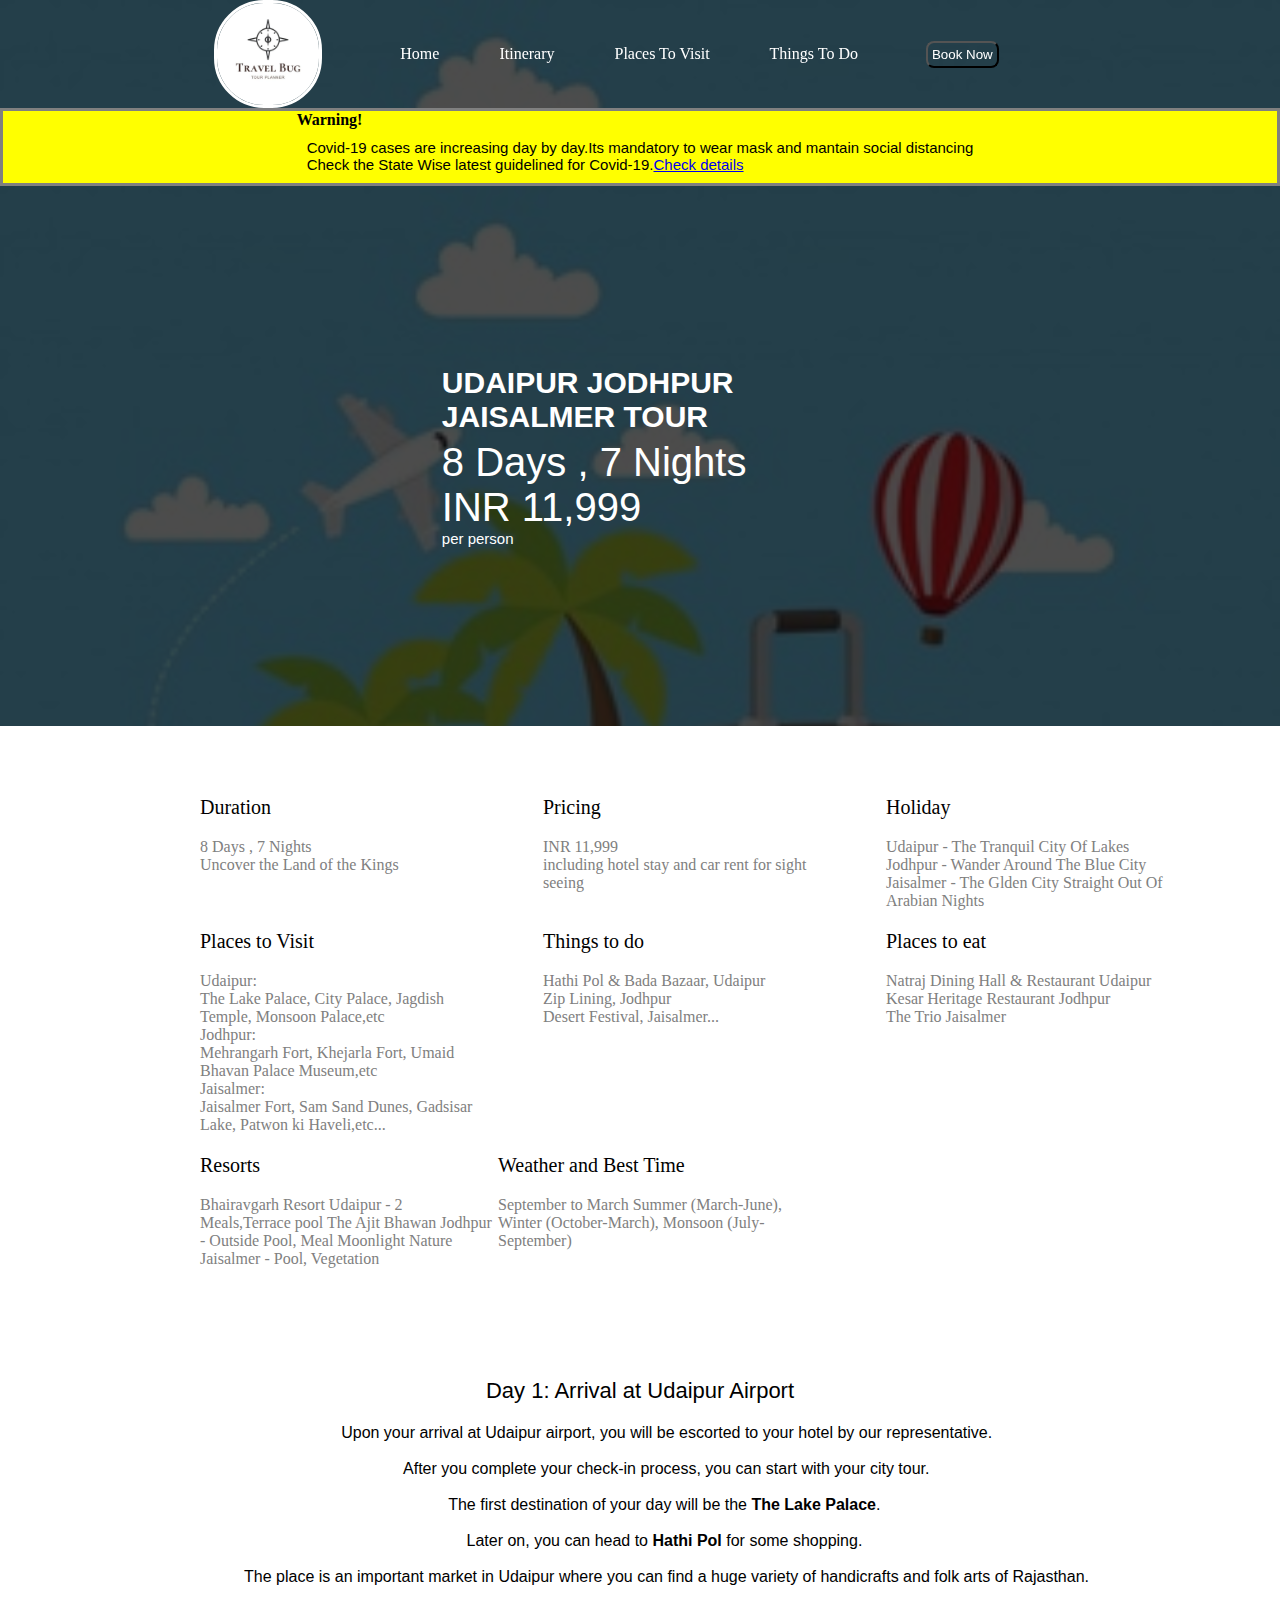
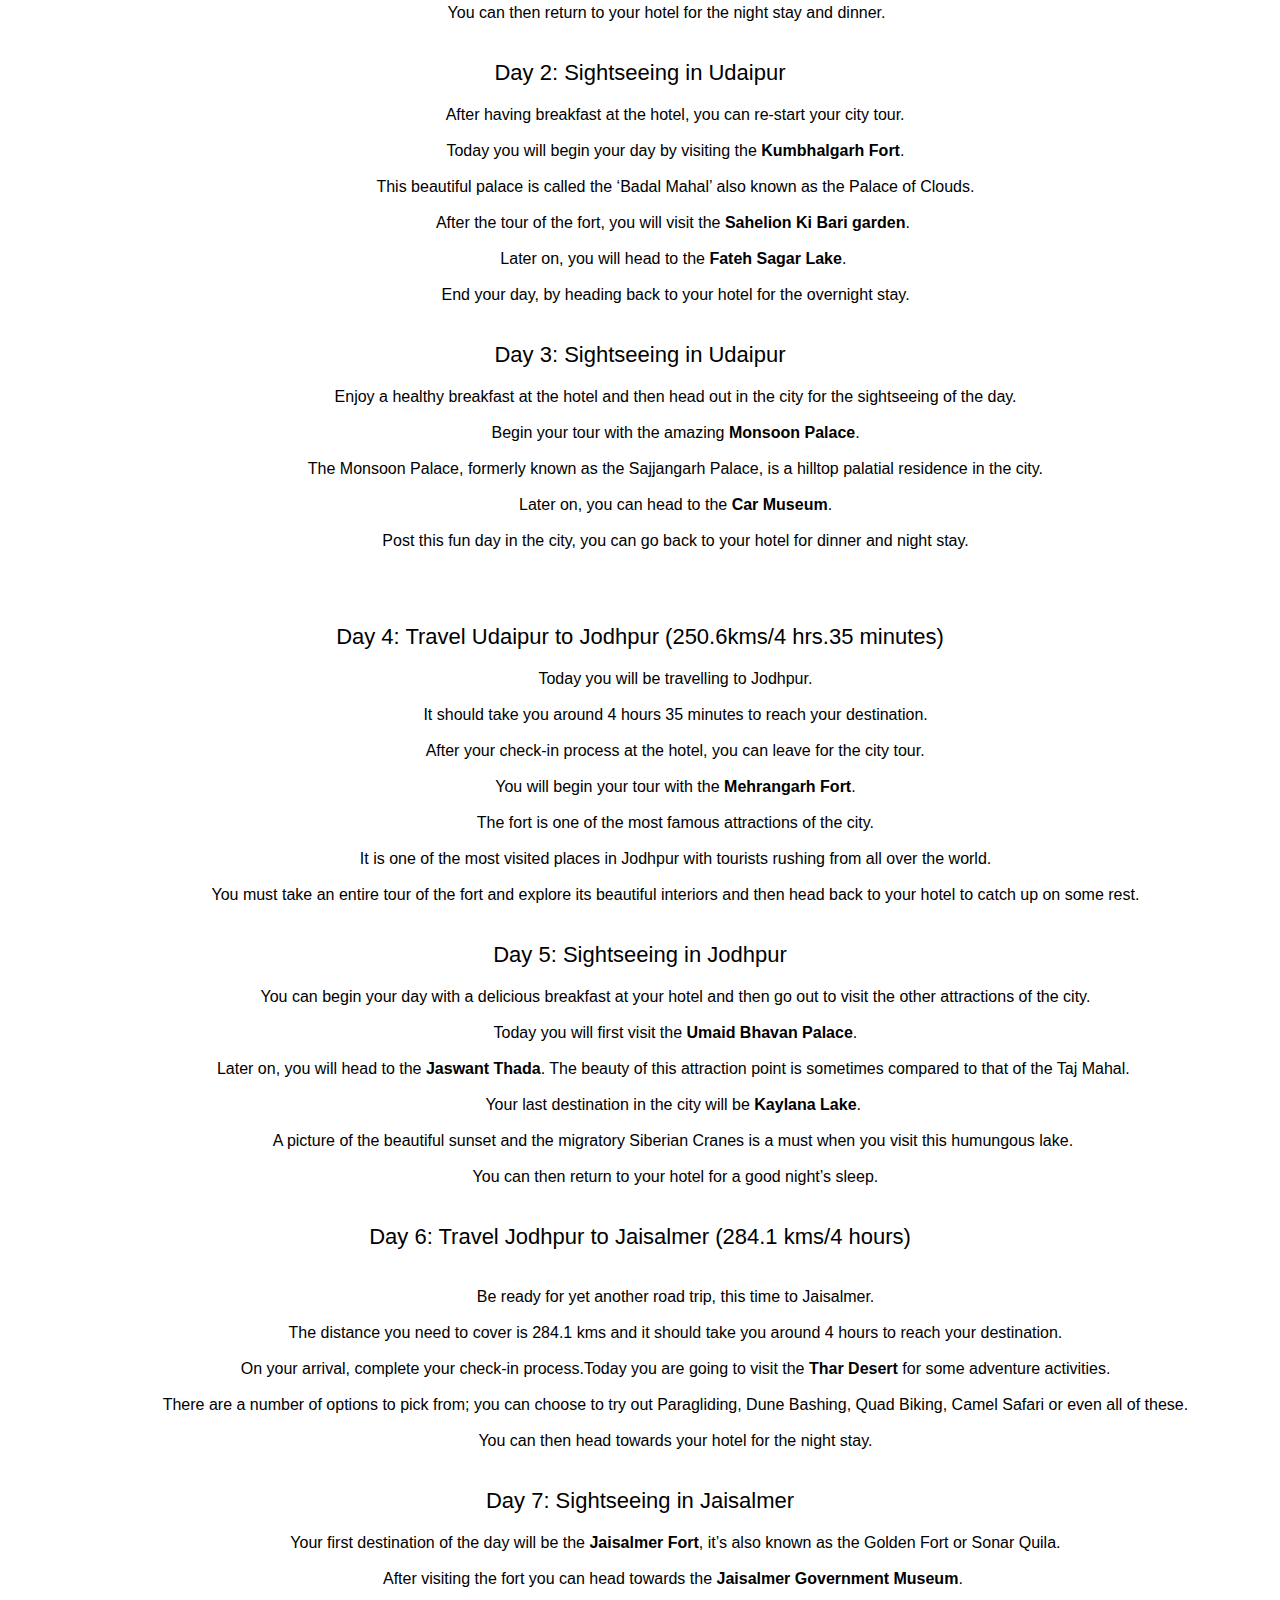
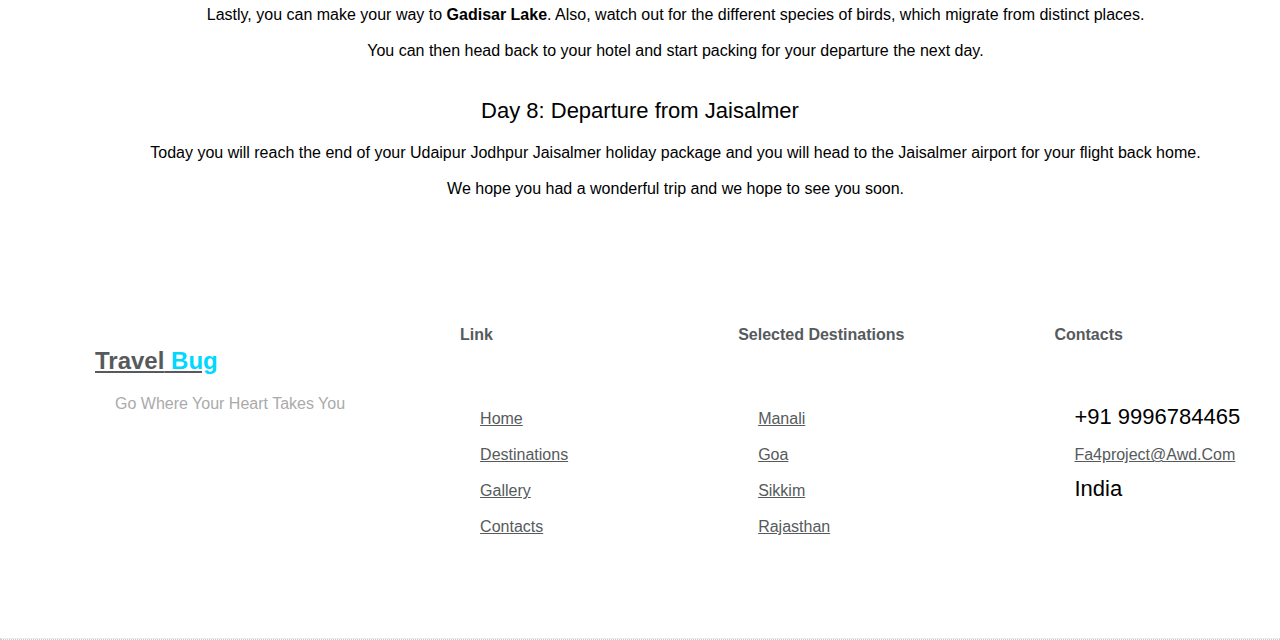
<file: rajasthan-index.html>
<!DOCTYPE html>
<html lang="en">
<head>
    <meta charset="UTF-8">
    <meta http-equiv="X-UA-Compatible" content="IE=edge">
    <meta name="viewport" content="width=device-width, initial-scale=1.0">
    <link rel="stylesheet" href="css/tour-style.css">
    
    <title>Rajasthan</title>
</head>
<body>
    <nav class="navbar background" >
        <ul class="nav-list ">
            <div class="logo"><img src="img/img.jpg" alt="logo" width="220"></div>
            <li><a href="index.html">Home</a></li>
           <li><a href ="#itinerary">Itinerary</a></li>
           <li><a href="rajasthan-places.html" target="_self">Places To Visit</a></li>
          <li><a href="rajasthan-things.html" target="_self">Things To Do</a></li>
          <li><button id="book-now">Book Now</button></li>
         
          <div id="myModal" class="modal">

            <!-- Modal content -->
            <div class="modal-content">
              <div class="modal-header">
                <span class="close">&times;</span>
                <h2>Book Now</h2>
              </div>
              <div class="modal-body">
                <form action="reservation.php" method="post">
                    <div class="elem-group">
                      <label for="name">Your Name</label>
                      <input type="text" id="name" name="visitor_name" placeholder="Abc" pattern=[A-Z\sa-z]{3,20} required>
                    </div>
                    <div class="elem-group">
                      <label for="email">Your E-mail</label>
                      <input type="email" id="email" name="visitor_email" placeholder="example@email.com" required>
                    </div>
                    <div class="elem-group">
                      <label for="phone">Your Phone</label>
                      <input type="tel" id="phone" name="visitor_phone" placeholder="902-847-8276" pattern=(\d{3})-?\s?(\d{3})-?\s?(\d{4}) required>
                    </div>
                    <hr>
                    <div class="elem-group inlined">
                      <label for="adult">Adults</label>
                      <input type="number" id="adult" name="total_adults" placeholder="2" min="1" required>
                    </div>
                    <div class="elem-group inlined">
                      <label for="child">Children</label>
                      <input type="number" id="child" name="total_children" placeholder="2" min="0" required>
                    </div>
                    <div class="elem-group inlined">
                      <label for="checkin-date">Check-in Date</label>
                      <input type="date" id="checkin-date" name="checkin" required>
                    </div>
                    <div class="elem-group inlined">
                      <label for="checkout-date">Check-out Date</label>
                      <input type="date" id="checkout-date" name="checkout" required>
                    </div>
                    <hr>
                    <div class="elem-group">
                      <label for="message">Anything Else?</label>
                      <textarea id="message" name="visitor_message" placeholder="Tell us anything else that might be important." required></textarea>
                    </div>
                    <button type="submit" class="button">Book Your Package</button>
                  </form>
            
              </div>
              <div class="modal-footer">
                <h3></h3>
                <p><br>
                <br>
                </p>
              </div>
            </div>
          </div>
        </ul> 
        <script src="js/book.js">
        </script>
    </nav> 
    
    <div class="alert" id="home">
        <strong ><b>Warning!</b></strong>
        <p class="alert-font">Covid-19 cases are increasing day by day.Its mandatory to wear mask and mantain social distancing<br>
          Check the State Wise latest guidelined for Covid-19.<a href="covidguidelines.html">Check details</a>
      </p>
      </div>
    <section class="background firstSection">
        <div class="box-main" id="home">
            <div class="firsthalf">
                <h1 class="text-big">UDAIPUR JODHPUR JAISALMER TOUR</h1>
                <div class="entity-header-text holiday-duration">
                    8 Days , 7 Nights<br>
                    INR 11,999 <div class="txt">per person</div>
                    
                </div>
            </div>
          </div>
    </section>
    <section class="overview">
   <div class="page-content-wrapper true " id="overview">
       <div class="main-section-wrapper">
        <section class="pageContentSection">
            <div class="more-info-box">
                <h3 class="more-info-heading">Duration</h3>
                <div class="more-info-description">
                  8 Days , 7 Nights<br> Uncover the Land of the Kings 
                </div>
            </div>
            <div class="more-info-box">
                <h3 class="more-info-heading">Pricing</h3>
                <div class="more-info-description">
               INR 11,999 <br>
               including hotel stay and car rent  for sight seeing
                </div>
            </div>
            <div class="more-info-box"> 
                 <h3 class="more-info-heading">Holiday</h3>
                 <div class="more-info-description">
                    Udaipur - The Tranquil City Of Lakes<br>
                    Jodhpur - Wander Around The Blue City<br>
                    Jaisalmer - The Glden City Straight Out Of Arabian Nights
                </div>
            </div>
            <div class="more-info-box">
                <h3 class="more-info-heading">Places to Visit</h3>
                <div class="more-info-description">
                    <b>Udaipur:</b><br>
                    The Lake Palace, City Palace, Jagdish Temple, Monsoon Palace,etc <br>
                    <b>Jodhpur:</b><br>
                    Mehrangarh Fort, Khejarla Fort, Umaid Bhavan Palace Museum,etc<br>
                    <b>Jaisalmer:</b><br>
                    Jaisalmer Fort, Sam Sand Dunes, Gadsisar Lake, Patwon ki Haveli,etc...
                </div>
            </div>
            <div class="more-info-box">
                <h3 class="more-info-heading">Things to do</h3>
                <div class="more-info-description">
                    Hathi Pol & Bada Bazaar, Udaipur<br>
                    Zip Lining, Jodhpur<br>
                    Desert Festival, Jaisalmer...
                </div>
            </div>
            <div class="more-info-box">
                <h3 class="more-info-heading">Places to eat</h3>
                <div class="more-info-description">
                   
                    Natraj Dining Hall & Restaurant Udaipur<br>
                    Kesar Heritage Restaurant Jodhpur<br>
                    The Trio Jaisalmer<br>
                   
                </div>
            </div>
            <div class="more-info-box">
                <h3 class="more-info-heading">Resorts</h3>
                <div class="more-info-description">
                    Bhairavgarh Resort Udaipur - 2 Meals,Terrace pool
                    The Ajit Bhawan Jodhpur - Outside Pool, Meal
                    Moonlight Nature Jaisalmer - Pool, Vegetation
                </div>
            </div>
            <div class="more-info-box">
                <h3 class="more-info-heading">Weather and Best Time</h3>
                <div class="more-info-description">
                    September to March
                    Summer (March-June), Winter (October-March), Monsoon (July-September)
                </div>
            </div>

          </section>
        </div> 
     </div>
    </section>
     <section class="space"></section>
<section class="worth" id="itinerary">
    <div class="para">
        <p>Day 1: Arrival at Udaipur Airport</p>
        <pre>
            Upon your arrival at Udaipur airport, you will be escorted to your hotel by our representative.
        
            After you complete your check-in process, you can start with your city tour.
        
            The first destination of your day will be the <b>The Lake Palace</b>. 
        
            Later on, you can head to <b>Hathi Pol</b> for some shopping. 
        
            The place is an important market in Udaipur where you can find a huge variety of handicrafts and folk arts of Rajasthan.
        
            You can then return to your hotel for the night stay and dinner.
        </pre>
        </div>
        
        <div class="para">
            <p>Day 2: Sightseeing in Udaipur</p>
            <pre>
                After having breakfast at the hotel, you can re-start your city tour.
        
                Today you will begin your day by visiting the<b> Kumbhalgarh Fort</b>.
                
                This beautiful palace is called the ‘Badal Mahal’ also known as the Palace of Clouds.
        
                After the tour of the fort, you will visit the <b>Sahelion Ki Bari garden</b>. 
                
                Later on, you will head to the <b>Fateh Sagar Lake</b>. 
        
                End your day, by heading back to your hotel for the overnight stay.
            </pre>
            </div>
        
          
        
        <div class="para">
            <p>Day 3: Sightseeing in Udaipur</p>
            <pre>
                Enjoy a healthy breakfast at the hotel and then head out in the city for the sightseeing of the day.
        
                Begin your tour with the amazing <b>Monsoon Palace</b>.
                 
                The Monsoon Palace, formerly known as the Sajjangarh Palace, is a hilltop palatial residence in the city.
        
                Later on, you can head to the <b>Car Museum</b>.
        
                Post this fun day in the city, you can go back to your hotel for dinner and night stay.
        
        
            </pre>
        </div>
        
        <div class="para">
            <p>Day 4: Travel Udaipur to Jodhpur (250.6kms/4 hrs.35 minutes)</p>
            <pre>
                Today you will be travelling to Jodhpur.
                
                It should take you around 4 hours 35 minutes to reach your destination.
        
                After your check-in process at the hotel, you can leave for the city tour.
                
                You will begin your tour with the <b>Mehrangarh Fort</b>.
                
                The fort is one of the most famous attractions of the city.
                
                It is one of the most visited places in Jodhpur with tourists rushing from all over the world.
                
                You must take an entire tour of the fort and explore its beautiful interiors and then head back to your hotel to catch up on some rest.
            </pre>
        </div>
        
        
        <div class="para">
            <p>Day 5: Sightseeing in Jodhpur</p>
            <pre>
                You can begin your day with a delicious breakfast at your hotel and then go out to visit the other attractions of the city.
                
                Today you will first visit the <b>Umaid Bhavan Palace</b>.
                
                Later on, you will head to the <b>Jaswant Thada</b>. The beauty of this attraction point is sometimes compared to that of the Taj Mahal. 
                
                Your last destination in the city will be <b>Kaylana Lake</b>. 
                
                A picture of the beautiful sunset and the migratory Siberian Cranes is a must when you visit this humungous lake. 
                
                You can then return to your hotel for a good night’s sleep.
            </pre>
        </div>
        
        <div class="para">
            <p>Day 6: Travel Jodhpur to Jaisalmer (284.1 kms/4 hours)</p>
            <pre>  
                Be ready for yet another road trip, this time to Jaisalmer.
                
                The distance you need to cover is 284.1 kms and it should take you around 4 hours to reach your destination.
                
                On your arrival, complete your check-in process.Today you are going to visit the <b>Thar Desert</b> for some adventure activities.
                
                There are a number of options to pick from; you can choose to try out Paragliding, Dune Bashing, Quad Biking, Camel Safari or even all of these.
        
                You can then head towards your hotel for the night stay.
            </pre>
        </div>
        
        <div class="para">
            <p>Day 7: Sightseeing in Jaisalmer</p>
            <pre>
                Your first destination of the day will be the <b>Jaisalmer Fort</b>, it’s also known as the Golden Fort or Sonar Quila.
        
                After visiting the fort you can head towards the <b>Jaisalmer Government Museum</b>. 
        
                Lastly, you can make your way to <b>Gadisar Lake</b>. Also, watch out for the different species of birds, which migrate from distinct places.
        
                You can then head back to your hotel and start packing for your departure the next day.
            </pre>
        </div>
        
        <div class="para">
            <p>Day 8: Departure from Jaisalmer</p>
            <pre>
                Today you will reach the end of your Udaipur Jodhpur Jaisalmer holiday package and you will head to the Jaisalmer airport for your flight back home.
                
                We hope you had a wonderful trip and we hope to see you soon.
            </pre>
        </div>       
</section>

<section class="booknow">
    <footer  class="footer-copyright">
        <div class="container">
               
                <div class="row">
    
                    <div class="col-sm-3">
                        <div class="single-footer-item">
                            <div class="footer-logo">
                                <a href="index.html">
                                    Travel<span>  Bug</span>
                                </a>
                                <p>
                                    Go where your heart takes you
                                </p>
                            </div>
                        </div>
                    </div>
    
                    <div class="row">
                        <div class="single-footer-item">
                            <h2>link</h2>
                            <div class="single-footer-txt">
                                <p><a href="#">home</a></p>
                                <p><a href="#">destinations</a></p>
                                <p><a href="#">gallery</a></p>
                                <p><a href="#">contacts</a></p>
                            </div>
                        </div>
    
                    </div>
    
                    <div class="row">
                        <div class="single-footer-item">
                            <h2>selected destinations</h2>
                            <div class="single-footer-txt">
                                <p><a href="#">Manali</a></p>
                                <p><a href="#">Goa</a></p>
                                <p><a href="#">Sikkim</a></p>
                                <p><a href="#">Rajasthan</a></p>
                            </div>
                        </div>
                    </div>
    
                    <div class="row">
                        <div class="single-footer-item text-center">
                            <h2 class="text-left">contacts</h2>
                            <div class="single-footer-txt text-left">
                                <p>+91 9996784465</p>
                                <p class="foot-email"><a href="#">Fa4project@awd.com</a></p>
                                <p>India</p>
                            </div>
                        </div>
                    </div>
                </div>
            <hr>
    </footer>
    </section>
      

</body>
</html>
</file>
<file: css/style.css>
@import url('https://fonts.googleapis.com/css2?family=Roboto+Condensed&display=swap');

*{
  margin: 0;
  padding: 0;
}
.logo{
  width: 20%;
  display: flex;
  justify-content: center;
  align-items: center;
}
.logo img{
  width: 50%;
  border: 3px solid white;
  border-radius: 50px;
}
.navbar{
  display: flex;
  background-color: aqua;
  align-items: center;
  justify-content: center;
  position: sticky;
  top: 0;
  cursor: pointer;
}

.nav-list{
  width: 80%;
  margin-left: 200px;
  display: flex;
  align-items: center;
}
.nav-list li{
  list-style: none;
  padding: 26px 30px;
}

.nav-list li a{
text-decoration: none;
color: white;
}

.nav-list li a:hover{
  text-decoration: none;
  color:gray;
}    


.dropdown {
    float: left;
  }
  
  .dropdown .dropbtn {
    font-size: 16px;  
    border: none;
    outline: none;
    color: white;
    padding: 0px 16px;
    background-color: inherit;
    font-family: inherit;
    margin: 0;
  }
  
  .dropdown:hover .dropbtn {
    color: gray;
  }
  
  .dropdown-content {
    display: none;
    position: absolute;
    background-color: black;
    min-width: 100px;
    box-shadow: 0px 8px 16px 0px rgba(0,0,0,0.2);
    z-index: 1;
  }
  
  .dropdown-content a {
    float: none;
    color: black;
    padding: 12px 16px;
    text-decoration: none;
    display: block;
    text-align: left;
    
  }
  
  .dropdown-content a:hover {
    background-color: white;
  }
  


  .dropdown:hover .dropdown-content {
    display: block;
    
  }

#book-now{
    cursor: pointer;
    padding: 4px;
    margin: 8px;
    text-decoration: none;
    background: none;
    color: white;
    border-radius: 8px;
}

.book-now:hover{
    color: gray;
}

.background{
    background: rgba(0,0, 0, 0.7) url('../img/travel2.jpg');
    background-size: cover;
    background-blend-mode: darken;
}

.firstsection{
    height: 90vh;
}

.box-main{
    display: flex;
    justify-content: center;
    align-items: center;
    color: aliceblue;
    font-family: Verdana, Geneva, Tahoma, sans-serif;
    max-width: 70%;
    margin: auto;
    height: 70%;
    margin-bottom: -50px;
}

.firsthalf{
width: 65%;
justify-content: center;
flex-direction: column;
}

.text-big{
    font-size: 35px;
}   

.text-small{
    font-size: 15px;
    margin-top: 15px;
}

.btn{
    padding: 8px 20px;
    margin: 7px 3px;
    border: 2px solid white;
    border-radius: 8px;
    background: none;
    color: rgb(255, 255, 255);
    cursor: pointer;
}

.btn-sm{
    padding: 6px 10px;
    vertical-align: middle;
}

.search{
  display: flex;
  margin: auto;
  margin-left: 80px;
  padding: 20px;
  align-items: center;
}

.upper{
  color: white;
}

.upper:hover{
  color: aqua;
}

.left{
  padding: 10px;
  margin: 10px;
}

.search-btn{
  background: none;
  padding: 10px;
  height: 40px;
  color: white;
  cursor: pointer;
  border-radius: 8px;
}

.search-btn:hover{
color: aqua;
}

.a:link, .a:visited {
  color: white;
  padding: 14px 25px;
  text-align: center;
  text-decoration: none;
}



.section{
    height: 435px;
    display: border-box;
    align-items: center;
    justify-content: space-evenly;
    max-width: 80%;
    margin: auto;
    font-family: 'Segoe UI', Tahoma, Geneva, Verdana, sans-serif;
    
}

.secleft{
    height: 435px;
    display: border-box;
    align-items: center;
    justify-content: space-evenly;
    max-width: 80%;
    margin: auto;
    
}

.paras{
    padding: 0px 40px;  
}

.sectionsubtag{
font-family: 'Segoe UI', Tahoma, Geneva, Verdana, sans-serif;    
}

.thumbnail img{
    width: 350px;
    border-radius: 12px;
    margin-top: 19px;
    margin-left: 40px;
}

.thumbnail img:hover{
    transform: scale(1.5);
}

.heading{
    text-align: center;
    font-size: 50px;
    margin-top: 5%;
    margin-bottom: 30px;
}

.alert{
    justify-content: center;
    background-color: yellow;
    border: 3px solid grey;
    padding: 10px;
    display: grid;
    
}

.alert a:hover{
    
    text-decoration: none;
    color: gray;
    cursor: pointer;
    
}

img {
    vertical-align: middle;
    display: flex;
}
  
.gallery-box{
  display: grid;
  grid-template-columns: auto auto auto auto;
  grid-gap: 25px;
  padding: 25px;
  align-items: center;
  justify-content: center;
  margin-bottom: 2%;
}

.package-box{
  display: grid;
  grid-template-columns: auto auto auto auto;
  grid-gap: 17px;
  padding: 25px;
  align-items: center;
  justify-content: center;
}
  
.containers {
    padding: 2px 16px;
    text-align: center;
    
}

.view{
    display: block;
}

.view:hover{
  background-color: none;
}

.deals button{
padding: 10px;
margin: 2px;
border: none;
cursor: pointer;
}

.deal button:hover{
    text-decoration: none;
    cursor: pointer;
}

.contactus{
  background-color: #f6f6f6;
  height: 34vh;

}
.text-center{
    max-width: 344px;
    margin: auto;
    width: 100%;
    
}

.text-center input{
    font-size: 19px;
    border: 2px solid black;
    border-radius: 6px;
}

   .modal {
    display: none; 
    position: fixed; 
    z-index: 1; 
    padding-top: 50px; 
    left: 0;
    top: 0;
    width: 100%; 
    height: 100%; 
    overflow: scroll; 
    background-color: rgb(0,0,0);
    background-color: rgba(0,0,0,0.4);
  }
  
  
  .modal-content {
    position: relative;
    background-color: #fefefe;
    margin: auto;
    padding: 0;
    border: 1px solid #888;
    width: 50%;
    box-shadow: 0 4px 8px 0 rgba(0,0,0,0.2),0 6px 20px 0 rgba(0,0,0,0.19);
    -webkit-animation-name: animatetop;
    -webkit-animation-duration: 0.4s;
    animation-name: animatetop;
    animation-duration: 0.4s
  }

.close {
    color: white;
    float: right;
    font-size: 28px;
    font-weight: bold;
  }
  
  .close:hover,
  .close:focus {
    color: #000;
    text-decoration: none;
    cursor: pointer;
  }
  
  .modal-header {
    padding: 10px 16px;
    background-color: #737473;
    color: white;
  }
  
  .modal-body {padding: 2px 16px;}
  
  .modal-footer {
    padding: 10px 16px;
    
    color: white;
  }

  div.elem-group {
    margin: 20px 0;
  }
  
  div.elem-group.inlined {
    width: 49%;
    
    float: left;
    margin-left: 1%;
  }
  
  label {
    display: block;
    font-family: 'Nanum Gothic';
    padding-bottom: 10px;
    font-size: 1.25em;
  }
  
  input, select, textarea {
    border-radius: 2px;
    border: 2px solid #777;
    box-sizing: border-box;
    font-family: 'Nanum Gothic';
    font-size: 20px;
    width: 100%;
    padding: 0px;
  }
  
  div.elem-group.inlined input {
    width: 95%;
    display: inline-block;
  }
  
  textarea {
    height: 100px;
  }
  
  hr {
    border: 1px dotted #ccc;
  }
  
  .button {
    cursor: pointer;
    height: 25px;
    background: rgb(117, 117, 116);
    border: none;
    color: white;
    font-family: 'Nanum Gothic';
    border-radius: 4px;
  }
  
  .button:hover {
    border: 2px solid black;
  }


.row{
  display: -webkit-inline-box;
  margin-left: 40px;
  padding: 55px;
  align-items: center;
  justify-content: center;
}

.single-footer-item{
    font-family: 'Poppins', sans-serif;
    text-transform: capitalize;
    color: white;
}
.single-footer-item h2{
    color:#565a5c;
    font-size:16px;
    font-weight: 600;
    margin-bottom:40px;
}
.footer-logo {
    padding-top: 76px;
}
.footer-logo a, .footer-logo a:hover,.footer-logo a:focus {
    color: #565a5c;
    font-size:24px;
    font-family: 'Poppins', sans-serif;
    text-transform: capitalize;
    font-weight: 600;
    margin: 14px 0px 0;
    padding: 10px 0 0 0;
}
.footer-logo a>span {
    color: #00d8ff;
    text-transform: capitalize;
} 
.footer-logo p{
    color: #aaa;
    font-size:16px;
    font-family: 'Poppins', sans-serif;
    text-transform: capitalize;
}

.single-footer-txt p{
    margin-bottom:8px;
}
.single-footer-txt p a{
    color:#565a5c;
    font-size:16px;
    -webkit-transition: .5s ease-in-out; 
    -moz-transition:.5s ease-in-out; 
    -ms-transition:.5s ease-in-out; 
    -o-transition:.5s ease-in-out;
    transition: .5s ease-in-out;
    
}


.footer-copyright hr{
    border-top: 1px solid #ebebeb;
}
</file>
<file: css/tour-style.css>
*{
    margin: 0;
    padding: 0;
}
.logo{
    width: 20%;
    display: flex;
    justify-content: center;
    align-items: center;
}
.logo img{
    width: 50%;
    border: 3px solid white;
    border-radius: 50px;
}
.navbar{
    display: flex;
    background-color: aqua;
    align-items: center;
    justify-content: center;
    position: sticky;
    top: 0;
    cursor: pointer;
}

.nav-list{
    width: 80%;
    margin-left: 75px;
    display: flex;
    align-items: center;
}
.nav-list li{
    list-style: none;
    padding: 26px 30px;
}

.nav-list li a{
text-decoration: none;
color: white;
}

.nav-list li a:hover{
    text-decoration: none;
    color:gray;
}    

#book-now{
    cursor: pointer;
    padding: 4px;
    margin: 8px;
    text-decoration: none;
    background: none;
    color: white;
    border-radius: 8px;
}

.book-now:hover{
    color: gray;
}

.alert{
  justify-content: center;
  background-color: yellow;
  border: 3px solid grey;
 
  display: grid;
}

.alert-font{
  font-size: 15px;
  padding: 10px;
}

.alert a:hover{
  
  text-decoration: none;
  color: gray;
  cursor: pointer;
  
}

.background{
    background: rgba(0,0,0,0.7) url('../img/travel2.jpg');
    background-size: cover;
    background-blend-mode: darken;
}

.firstSection{
    height: 60vh;
    display: flex;
}

.txt{
    font-size: 15px;
}

.box-main{
    display: flex;
    justify-content: center;
    align-items: center;
    color: white;
    font-family:'Segoe UI', Tahoma, Geneva, Verdana, sans-serif ;
    max-width: 50%;
    margin: auto;
    height: 80%;
}

.firsthalf{
  width: 70%;
  display: flex;
  flex-direction: column;
  justify-content: center;
}


.text-big{
color: inherit;
font-size: 30px;
font-weight: 600;
}

.text-small{
  font-size: 16px;
  margin-top: 17px;
  width: 940px;
  font-weight: 100;
  text-align: justify;
}


.holiday-duration {
    font-size: 40px;
    margin-top: 6px;
    font-weight: 300;
}

.overview{
    text-overflow: clip;
}

.pageContentSection{
    max-width: 100%;
    margin: 0 auto;
    text-align: justify;
    display: block;
}
.more-info-box{
    display: inline-block;
    width: 30%;
    vertical-align: top;
    margin-bottom: 50px;
    font-size: 16px;
    margin-right: 5%;
    margin: 0;
    padding: 0;
}

.more-info-heading{
    font-size: 20px;
    color: #000;
    margin-bottom: 11px;
    margin-top: 20px;
    line-height: 1.1;
    font-family: inherit;
    font-weight: 500;
    margin: 0;
    padding: 0;
    box-sizing: border-box;
    display: block;
    margin-block-start: 1em;
    margin-block-end: 1em;
    margin-inline-start: 0px;
    margin-inline-end: 0px;
}

.more-info-description{
    text-align: left;
    outline: 0;
    margin: 0;
    padding: 0;
    display: block;
    color: grey;
}

.page-content-wrapper{
    padding: 50px 200px;
    width: 980px;
    margin: 0 auto;
    font-size: 0;
}

.main-section-wrapper{
    width: 980px;
    display: inline-block;
    position: inherit;
    font-size: 16px;
    font-weight: 100;
}

.space{
    margin: 40px;
}

.para{
    text-align: center;
}

.para:hover{
    background-color: rgb(231, 230, 230);
    margin: auto;
    padding: auto;
   }
   
   p{
       font-family:'Franklin Gothic Medium', 'Arial Narrow', Arial, sans-serif;
       padding: 20px;
       margin: auto;
       font-size: 22px;
   }
   pre{
       font-family:'Lucida Sans', 'Lucida Sans Regular', 'Lucida Grande', 'Lucida Sans Unicode', Geneva, Verdana, sans-serif;
       text-align: justify;
       text-align: center;
   }


.modal {
    display: none; 
    position: fixed;
    z-index: 1; 
    padding-top: 50px; 
    left: 0;
    top: 0;
    width: 100%; 
    height: 100%; 
    overflow: scroll;
    background-color: rgb(0,0,0);
    background-color: rgba(0,0,0,0.4); 
  }
  

  .modal-content {
    position: relative;
    background-color: #fefefe;
    margin: auto;
    padding: 0;
    border: 1px solid #888;
    width: 50%;
    box-shadow: 0 4px 8px 0 rgba(0,0,0,0.2),0 6px 20px 0 rgba(0,0,0,0.19);
    -webkit-animation-name: animatetop;
    -webkit-animation-duration: 0.4s;
    animation-name: animatetop;
    animation-duration: 0.4s
  }


.close {
    color: white;
    float: right;
    font-size: 28px;
    font-weight: bold;
  }
  
  .close:hover,
  .close:focus {
    color: #000;
    text-decoration: none;
    cursor: pointer;
  }
  
  .modal-header {
    padding: 10px 16px;
    background-color: #737473;
    color: white;
  }
  
  .modal-body {padding: 2px 16px;}
  
  .modal-footer {
    padding: 10px 16px;
    
    color: white;
  }

  div.elem-group {
    margin: 20px 0;
  }
  
  div.elem-group.inlined {
    width: 49%;
    
    float: left;
    margin-left: 1%;
  }
  
  label {
    display: block;
    font-family: 'Nanum Gothic';
    padding-bottom: 10px;
    font-size: 1.25em;
  }
  
  input, select, textarea {
    border-radius: 2px;
    border: 2px solid #777;
    box-sizing: border-box;
    font-family: 'Nanum Gothic';
    font-size: 20px;
    width: 100%;
    padding: 0px;
  }
  
  div.elem-group.inlined input {
    width: 95%;
    display: inline-block;
  }
  
  textarea {
    height: 100px;
  }
  
  hr {
    border: 1px dotted #ccc;
  }
  
  .button {
    cursor: pointer;
    height: 25px;
    background: rgb(117, 117, 116);
    border: none;
    color: white;
    font-family: 'Nanum Gothic';
    border-radius: 4px;
  }
  
  .button:hover {
    border: 2px solid black;
  }

  
.row{
  display: -webkit-inline-box;
  margin-left: 40px;
  padding: 55px;
  align-items: center;
  justify-content: center;
}

.single-footer-item{
    font-family: 'Poppins', sans-serif;
    text-transform: capitalize;
}
.single-footer-item h2{
    color:#565a5c;
    font-size:16px;
    font-weight: 600;
    margin-bottom:40px;
}
.footer-logo {
    padding-top: 76px;
}
.footer-logo a, .footer-logo a:hover,.footer-logo a:focus {
    color: #565a5c;
    font-size:24px;
    font-family: 'Poppins', sans-serif;
    text-transform: capitalize;
    font-weight: 600;
    margin: 14px 0px 0;
    padding: 10px 0 0 0;
}
.footer-logo a>span {
    color: #00d8ff;
    text-transform: capitalize;
} 
.footer-logo p{
    color: #aaa;
    font-size:16px;
    font-family: 'Poppins', sans-serif;
    text-transform: capitalize;
}

.single-footer-txt p{
    margin-bottom:-30px;
}
.single-footer-txt p a{
    color:#565a5c;
    font-size:16px;
    -webkit-transition: .5s ease-in-out; 
    -moz-transition:.5s ease-in-out; 
    -ms-transition:.5s ease-in-out; 
    -o-transition:.5s ease-in-out;
    transition: .5s ease-in-out;
    
}


.footer-copyright hr{
    border-top: 1px solid #ebebeb;
}
</file>
